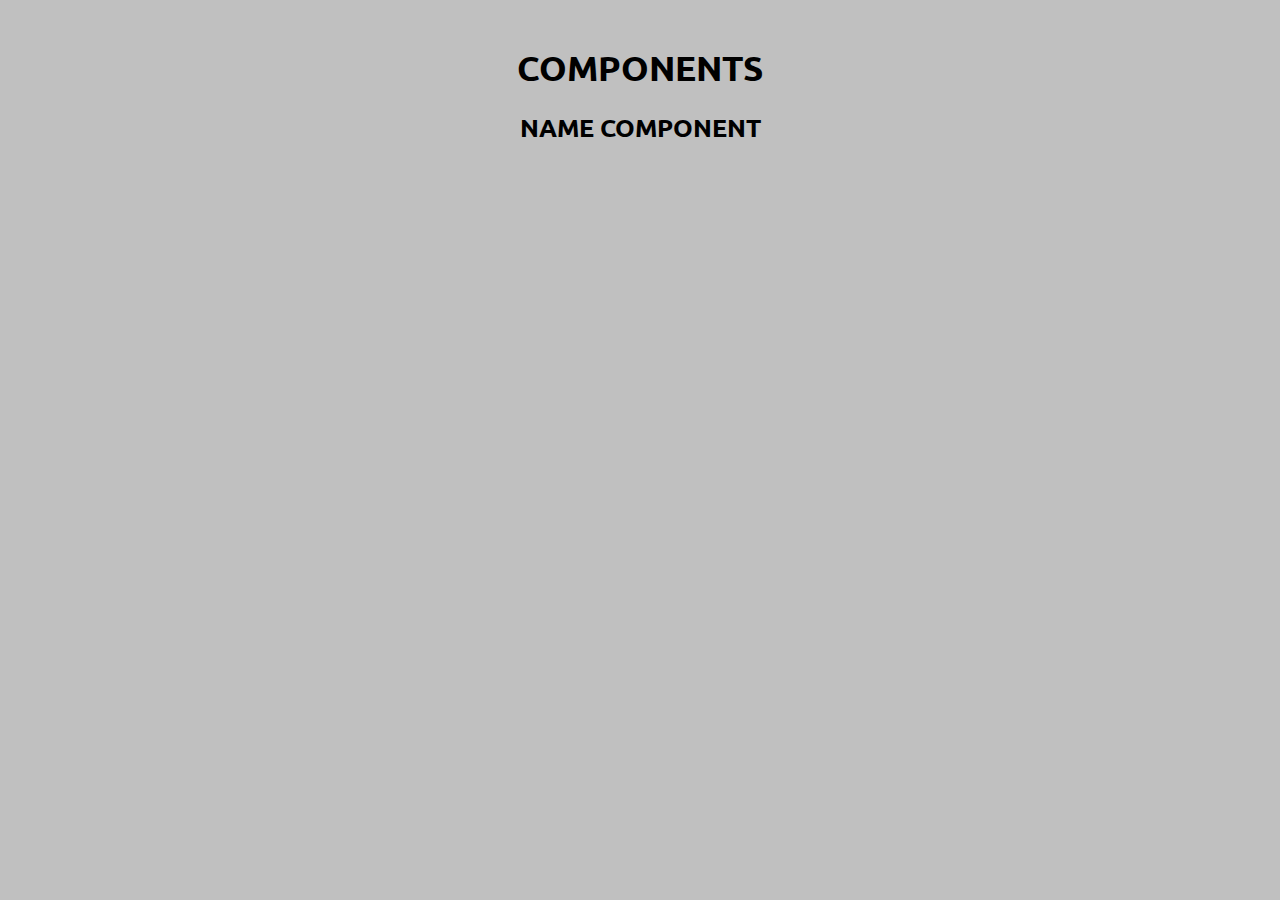
<file: components.html>
<!DOCTYPE html>
<html lang="ru">
  <head>
    <meta charset="UTF-8">
<meta http-equiv="X-UA-Compatible" content="IE=edge">
<meta name="viewport" content="width=device-width, initial-scale=1.0">
<link rel="stylesheet" href="css/libs-styles.min.css">
<link rel="stylesheet" href="css/global.min.css">
<link rel="stylesheet" href="https://cdnjs.cloudflare.com/ajax/libs/font-awesome/5.15.4/css/all.min.css">
<link rel="stylesheet" href="https://unpkg.com/swiper/swiper-bundle.min.css" />
<link rel="stylesheet" href="css/main.min.css">
<title>Components</title>

  </head>
  <body>
    <div class="container">
      <main>
        <div class="page components-page">
          
          <h1 class="components-page__title">Components</h1>
          <h2 class="components-page__title components-page__title--component">Name component</h2>
        </div>
      </main>
    </div>
    <script src="js/libs-js.min.js"></script>
<script src="js/main.min.js"></script>

    <div class="sprite-svg">
      <?xml version="1.0" encoding="utf-8"?><svg viewBox="0 0 25 25" xmlns="http://www.w3.org/2000/svg" xmlns:xlink="http://www.w3.org/1999/xlink"><style>:root>svg{display:none}:root>svg:target{display:block}</style><svg fill="none" viewBox="0 0 25 25" id="Frame_15" xmlns="http://www.w3.org/2000/svg"><path d="M18.1 0H6.9A6.907 6.907 0 000 6.9v11.2C0 21.906 3.095 25 6.899 25H18.1C21.905 25 25 21.905 25 18.1V6.9C25 3.094 21.905 0 18.1 0zm4.682 18.1c0 2.582-2.1 4.682-4.681 4.682H6.899c-2.581 0-4.68-2.1-4.68-4.681V6.899c0-2.58 2.099-4.68 4.68-4.68H18.1c2.58 0 4.68 2.1 4.68 4.68v11.202h.001z" fill="#fff"/><path d="M12.5 6.059A6.45 6.45 0 006.057 12.5a6.449 6.449 0 006.441 6.442 6.449 6.449 0 006.442-6.442A6.45 6.45 0 0012.5 6.06zm0 10.665A4.228 4.228 0 018.275 12.5a4.228 4.228 0 014.223-4.223 4.228 4.228 0 014.224 4.223 4.228 4.228 0 01-4.223 4.224zM19.213 4.177c-.428 0-.848.174-1.15.477a1.634 1.634 0 00-.477 1.15c0 .428.174.847.478 1.15.301.302.721.477 1.149.477.428 0 .847-.175 1.15-.476.303-.304.476-.724.476-1.15 0-.43-.173-.85-.476-1.151a1.633 1.633 0 00-1.15-.477z" fill="#fff"/></svg><svg fill="none" viewBox="0 0 25 25" id="Frame_15_(1)" xmlns="http://www.w3.org/2000/svg"><path d="M18.1 0H6.9A6.907 6.907 0 000 6.9v11.2C0 21.906 3.095 25 6.899 25H18.1C21.905 25 25 21.905 25 18.1V6.9C25 3.094 21.905 0 18.1 0zm4.682 18.1c0 2.582-2.1 4.682-4.681 4.682H6.899c-2.581 0-4.68-2.1-4.68-4.681V6.899c0-2.58 2.099-4.68 4.68-4.68H18.1c2.58 0 4.68 2.1 4.68 4.68v11.202h.001z" fill="#fff"/><path d="M12.5 6.059A6.45 6.45 0 006.057 12.5a6.449 6.449 0 006.441 6.442 6.449 6.449 0 006.442-6.442A6.45 6.45 0 0012.5 6.06zm0 10.665A4.228 4.228 0 018.275 12.5a4.228 4.228 0 014.223-4.223 4.228 4.228 0 014.224 4.223 4.228 4.228 0 01-4.223 4.224zM19.213 4.177c-.428 0-.848.174-1.15.477a1.634 1.634 0 00-.477 1.15c0 .428.174.847.478 1.15.301.302.721.477 1.149.477.428 0 .847-.175 1.15-.476.303-.304.476-.724.476-1.15 0-.43-.173-.85-.476-1.151a1.633 1.633 0 00-1.15-.477z" fill="#fff"/></svg><svg fill="none" viewBox="0 0 25 15" id="Vector" xmlns="http://www.w3.org/2000/svg"><path d="M20.745 8.57c-.404-.51-.289-.737 0-1.193.005-.005 3.341-4.615 3.685-6.179l.002-.001c.171-.57 0-.989-.826-.989h-2.733c-.696 0-1.017.36-1.189.762 0 0-1.391 3.331-3.36 5.49-.636.624-.93.824-1.276.824-.17 0-.437-.2-.437-.77V1.198c0-.683-.194-.989-.77-.989H9.543c-.437 0-.696.32-.696.616 0 .648.984.797 1.086 2.62v3.955c0 .867-.157 1.026-.506 1.026-.93 0-3.184-3.345-4.52-7.173C4.636.51 4.372.21 3.671.21H.937C.157.21 0 .57 0 .971c0 .71.93 4.243 4.32 8.91 2.261 3.185 5.445 4.91 8.34 4.91 1.741 0 1.954-.383 1.954-1.042 0-3.044-.158-3.331.714-3.331.404 0 1.1.2 2.725 1.736 1.857 1.822 2.163 2.638 3.202 2.638h2.733c.78 0 1.175-.384.947-1.14-.52-1.59-4.032-4.862-4.19-5.081z" fill="#fff"/></svg><svg fill="none" viewBox="0 0 25 25" id="Whats_app" xmlns="http://www.w3.org/2000/svg"><path d="M25 12.178c0 6.726-5.494 12.178-12.274 12.178a12.31 12.31 0 01-5.931-1.514L0 25l2.215-6.535a12.054 12.054 0 01-1.76-6.287C.455 5.452 5.949 0 12.728 0 19.506.002 25 5.453 25 12.178zM12.725 1.942c-5.689 0-10.317 4.593-10.317 10.239 0 2.24.73 4.314 1.966 6.001l-1.288 3.802 3.963-1.26a10.315 10.315 0 005.676 1.693c5.69 0 10.32-4.593 10.32-10.239 0-5.643-4.63-10.236-10.32-10.236zm6.2 13.041c-.077-.123-.278-.198-.578-.348-.3-.15-1.78-.871-2.055-.969-.277-.1-.478-.15-.678.149-.198.299-.776.97-.953 1.171-.175.2-.35.225-.65.077-.302-.151-1.272-.464-2.421-1.48-.895-.793-1.498-1.769-1.673-2.068-.177-.299-.018-.46.131-.608.135-.135.301-.35.452-.524.15-.174.2-.297.3-.497.1-.2.05-.373-.025-.524-.075-.15-.675-1.618-.927-2.215-.25-.597-.5-.498-.677-.498-.175 0-.376-.025-.576-.025-.2 0-.527.073-.802.372-.274.3-1.052 1.02-1.052 2.49 0 1.47 1.077 2.888 1.228 3.087.151.198 2.082 3.311 5.14 4.506 3.059 1.195 3.059.796 3.61.745.553-.05 1.78-.72 2.03-1.417.251-.7.251-1.299.175-1.424z" fill="#fff"/></svg><svg fill="none" viewBox="0 0 25 25" id="Whats_app_(1)" xmlns="http://www.w3.org/2000/svg"><path d="M23.958 8.824a8.752 8.752 0 00-2.596-6.233A8.785 8.785 0 0015.12 0H9.88C7.529 0 5.31.92 3.637 2.591a8.754 8.754 0 00-2.595 6.233v4.11c0 1.818.555 3.567 1.606 5.058a8.867 8.867 0 003.63 2.994v2.36c0 1.22.684 1.654 1.27 1.654.42 0 .838-.206 1.246-.613l2.635-2.63h3.69c2.352 0 4.57-.92 6.243-2.591a8.754 8.754 0 002.596-6.233v-4.11zm-8.84 11.468h-3.993a.733.733 0 00-.519.214l-2.85 2.845-.01.011v-2.866a.732.732 0 00-.473-.683c-2.85-1.086-4.764-3.85-4.764-6.88v-4.11a7.3 7.3 0 012.166-5.196 7.326 7.326 0 015.206-2.162h5.237c1.96 0 3.81.768 5.206 2.162a7.298 7.298 0 012.166 5.197v4.11c0 4.057-3.306 7.358-7.371 7.358z" fill="#fff"/><path d="M12.678 3.24a.733.733 0 100 1.465 6.25 6.25 0 014.445 1.838 6.228 6.228 0 011.842 4.437.733.733 0 001.467 0 7.683 7.683 0 00-2.27-5.473 7.71 7.71 0 00-5.484-2.267z" fill="#fff"/><path d="M15.821 10.98a.733.733 0 001.468 0 4.612 4.612 0 00-4.61-4.602.733.733 0 100 1.465 3.144 3.144 0 013.142 3.137zM13.522 14.5c-.58 0-1.146-.09-1.684-.268a.722.722 0 00-.733.155l-1.065.803c-1.223-.651-2.006-1.432-2.65-2.644l.784-1.038a.746.746 0 00.183-.755 5.347 5.347 0 01-.27-1.684.741.741 0 00-.741-.74h-1.73a.741.741 0 00-.74.74c0 4.76 3.879 8.631 8.646 8.631a.741.741 0 00.741-.74v-1.72a.741.741 0 00-.741-.74z" fill="#fff"/></svg><svg fill="red" viewBox="0 0 25 25" id="name" xmlns="http://www.w3.org/2000/svg"><g clip-path="url(#fclip0_101_141)"><path d="M9.81 15.814l-.414 5.816c.592 0 .848-.254 1.155-.56l2.774-2.65 5.748 4.21c1.054.587 1.797.277 2.081-.97l3.773-17.68h.001c.335-1.56-.563-2.169-1.59-1.786L1.16 10.684c-1.514.588-1.491 1.432-.258 1.814l5.67 1.764 13.17-8.241c.62-.41 1.183-.183.72.227L9.81 15.814z" fill="#fff"/></g><defs><clipPath id="fclip0_101_141"><path fill="#fff" d="M0 0h25v25H0z"/></clipPath></defs></svg><svg viewBox="0 0 25 25" id="telegram" xmlns="http://www.w3.org/2000/svg"><g clip-path="url(#gclip0_101_141)"><path d="M9.81 15.814l-.414 5.816c.592 0 .848-.254 1.155-.56l2.774-2.65 5.748 4.21c1.054.587 1.797.277 2.081-.97l3.773-17.68h.001c.335-1.56-.563-2.169-1.59-1.786L1.16 10.684c-1.514.588-1.491 1.432-.258 1.814l5.67 1.764 13.17-8.241c.62-.41 1.183-.183.72.227L9.81 15.814z" fill="#fff"/></g><defs><clipPath id="gclip0_101_141"><path fill="#fff" d="M0 0h25v25H0z"/></clipPath></defs></svg><svg fill="none" viewBox="0 0 25 25" id="vk_2" xmlns="http://www.w3.org/2000/svg"><g clip-path="url(#hclip0_101_1617)"><path d="M20.745 13.57c-.404-.51-.289-.737 0-1.193.005-.005 3.341-4.616 3.685-6.179l.002-.001c.171-.57 0-.989-.826-.989h-2.733c-.696 0-1.017.36-1.189.762 0 0-1.391 3.331-3.36 5.49-.636.624-.93.824-1.276.824-.17 0-.437-.2-.437-.77V6.198c0-.683-.194-.989-.77-.989H9.543c-.437 0-.696.32-.696.616 0 .648.984.797 1.086 2.62v3.955c0 .867-.157 1.026-.506 1.026-.93 0-3.184-3.345-4.52-7.173-.27-.743-.534-1.043-1.235-1.043H.937c-.78 0-.937.36-.937.762 0 .71.93 4.243 4.32 8.91 2.261 3.185 5.445 4.91 8.34 4.91 1.741 0 1.954-.383 1.954-1.042 0-3.044-.158-3.331.714-3.331.404 0 1.1.2 2.725 1.736 1.857 1.822 2.163 2.638 3.202 2.638h2.733c.78 0 1.175-.384.947-1.14-.52-1.59-4.032-4.862-4.19-5.081z" fill="#fff"/></g><defs><clipPath id="hclip0_101_1617"><path fill="#fff" d="M0 0h25v25H0z"/></clipPath></defs></svg></svg>
    </div>
    <div class="modal-form" id="get_class" style="display: none">

</div>

  </body>
</html>
</file>
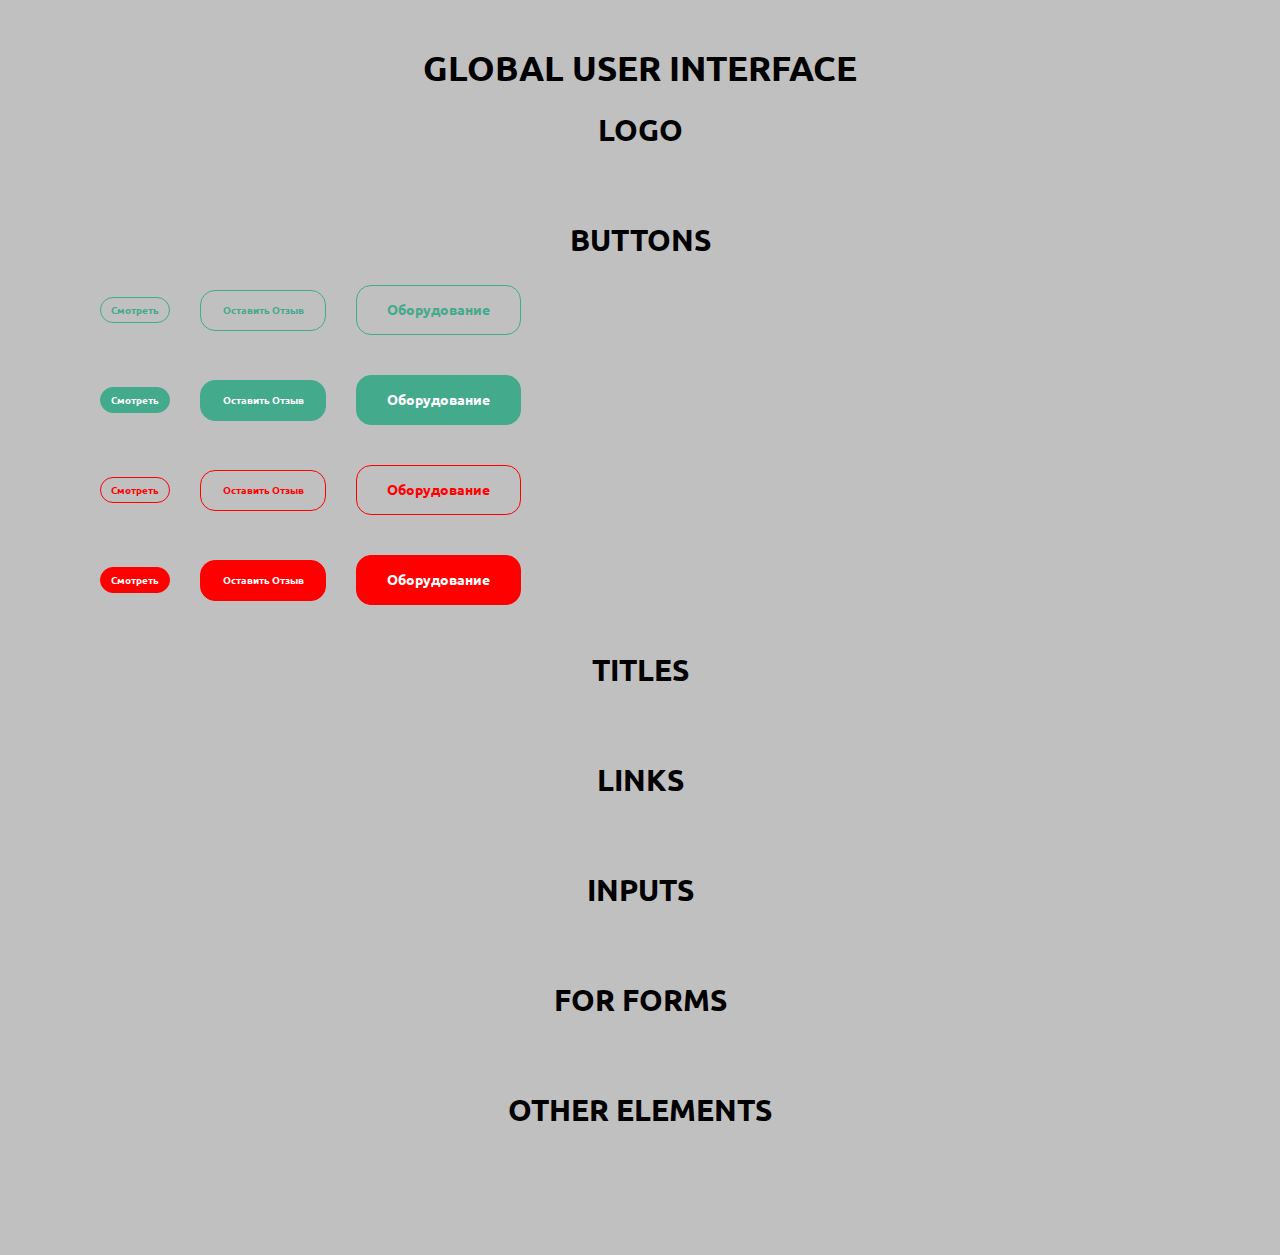
<file: gui.html>
<!DOCTYPE html>
<html lang="ru">
<head>
  <meta charset="UTF-8">
  <meta http-equiv="X-UA-Compatible" content="IE=edge">
  <meta name="viewport" content="width=device-width, initial-scale=1.0">
<link rel="stylesheet" href="css/libs-styles.min.css">
<link rel="stylesheet" href="css/global.min.css">
<link rel="stylesheet" href="css/main.min.css">
  <title>Global User Interface</title>
</head>
<body>
  <div class="gui gui-page">
    <h1 class="gui-page__title">Global User Interface</h1>
    <!-- LOGO -->
    <div class="gui-page__container-elements">
      <h2 class="gui-page__section-title">Logo</h2>
      <!--  -->
      <div class="gui-page__block-theme">
        <div class="gui-page__block-element"></div>
      </div>
    </div>
    <!-- BUTTONS -->
    <div class="gui-page__container-elements">
      <h2 class="gui-page__section-title">Buttons</h2>
      <!-- lightGreen -->
      <div class="gui-page__block-theme">
        <div class="gui-page__block-element">
          <button class="Button Button--color-lightGreen Button--theme-sm">
            <span class="Button__text">Смотреть</span>
          </button>
        </div>
        <div class="gui-page__block-element">
          <button class="Button Button--color-lightGreen Button--theme-md">
            <span class="Button__text">Оставить отзыв</span>
          </button>
        </div>
        <div class="gui-page__block-element">
          <button class="Button Button--color-lightGreen Button--theme-lg">
            <span class="Button__text">Оборудование</span>
          </button>
        </div>
      </div>
      <!-- hardGreen -->
      <div class="gui-page__block-theme">
        <div class="gui-page__block-element">
          <button class="Button Button--color-hardGreen Button--theme-sm">
            <span class="Button__text">Смотреть</span>
          </button>
        </div>
        <div class="gui-page__block-element">
          <button class="Button Button--color-hardGreen Button--theme-md">
            <span class="Button__text">Оставить отзыв</span>
          </button>
        </div>
        <div class="gui-page__block-element">
          <button class="Button Button--color-hardGreen Button--theme-lg">
            <span class="Button__text">Оборудование</span>
          </button>
        </div>
      </div>
      <!-- lightRed -->
      <div class="gui-page__block-theme">
        <div class="gui-page__block-element">
          <button class="Button Button--color-lightRed Button--theme-sm">
            <span class="Button__text">Смотреть</span>
          </button>
        </div>
        <div class="gui-page__block-element">
          <button class="Button Button--color-lightRed Button--theme-md">
            <span class="Button__text">Оставить отзыв</span>
          </button>
        </div>
        <div class="gui-page__block-element">
          <button class="Button Button--color-lightRed Button--theme-lg">
            <span class="Button__text">Оборудование</span>
          </button>
        </div>
      </div>
      <!-- hardRed -->
      <div class="gui-page__block-theme">
        <div class="gui-page__block-element">
          <button class="Button Button--color-hardRed Button--theme-sm">
            <span class="Button__text">Смотреть</span>
          </button>
        </div>
        <div class="gui-page__block-element">
          <button class="Button Button--color-hardRed Button--theme-md">
            <span class="Button__text">Оставить отзыв</span>
          </button>
        </div>
        <div class="gui-page__block-element">
          <button class="Button Button--color-hardRed Button--theme-lg">
            <span class="Button__text">Оборудование</span>
          </button>
        </div>
      </div>
    </div>
    <!-- TITLES -->
    <div class="gui-page__container-elements">
      <h2 class="gui-page__section-title">Titles</h2>
      <!--  -->
      <div class="gui-page__block-theme">
        <div class="gui-page__block-element"></div>
      </div>
    </div>
    <!-- LINKS -->
    <div class="gui-page__container-elements">
      <h2 class="gui-page__section-title">Links</h2>
      <!-- Link -->
      <div class="gui-page__block-theme">
        <div class="gui-page__block-element"></div>
      </div>
    </div>
    <!-- INPUTS -->
    <div class="gui-page__container-elements">
      <h2 class="gui-page__section-title">inputs</h2>
      <!-- input -->
      <div class="gui-page__block-theme">
        <div class="gui-page__block-element"></div>
      </div>
    </div>
    <!-- FOR FORMS -->
    <div class="gui-page__container-elements">
      <h2 class="gui-page__section-title">for forms</h2>
      <!-- for forms -->
      <div class="gui-page__block-theme">
        <div class="gui-page__block-element"></div>
      </div>
    </div>
    <!--OTHER ELEMENTS -->
    <div class="gui-page__container-elements">
      <h2 class="gui-page__section-title">other elements</h2>
      <!-- Search -->
      <div class="gui-page__block-theme">
        <div class="gui-page__block-element"></div>
      </div>
    </div>
  </div>
  <script src="js/libs-js.min.js"></script>
<script src="js/main.min.js"></script>

  <div class="sprite-svg">
    <?xml version="1.0" encoding="utf-8"?><svg viewBox="0 0 25 25" xmlns="http://www.w3.org/2000/svg" xmlns:xlink="http://www.w3.org/1999/xlink"><style>:root>svg{display:none}:root>svg:target{display:block}</style><svg fill="none" viewBox="0 0 25 25" id="Frame_15" xmlns="http://www.w3.org/2000/svg"><path d="M18.1 0H6.9A6.907 6.907 0 000 6.9v11.2C0 21.906 3.095 25 6.899 25H18.1C21.905 25 25 21.905 25 18.1V6.9C25 3.094 21.905 0 18.1 0zm4.682 18.1c0 2.582-2.1 4.682-4.681 4.682H6.899c-2.581 0-4.68-2.1-4.68-4.681V6.899c0-2.58 2.099-4.68 4.68-4.68H18.1c2.58 0 4.68 2.1 4.68 4.68v11.202h.001z" fill="#fff"/><path d="M12.5 6.059A6.45 6.45 0 006.057 12.5a6.449 6.449 0 006.441 6.442 6.449 6.449 0 006.442-6.442A6.45 6.45 0 0012.5 6.06zm0 10.665A4.228 4.228 0 018.275 12.5a4.228 4.228 0 014.223-4.223 4.228 4.228 0 014.224 4.223 4.228 4.228 0 01-4.223 4.224zM19.213 4.177c-.428 0-.848.174-1.15.477a1.634 1.634 0 00-.477 1.15c0 .428.174.847.478 1.15.301.302.721.477 1.149.477.428 0 .847-.175 1.15-.476.303-.304.476-.724.476-1.15 0-.43-.173-.85-.476-1.151a1.633 1.633 0 00-1.15-.477z" fill="#fff"/></svg><svg fill="none" viewBox="0 0 25 25" id="Frame_15_(1)" xmlns="http://www.w3.org/2000/svg"><path d="M18.1 0H6.9A6.907 6.907 0 000 6.9v11.2C0 21.906 3.095 25 6.899 25H18.1C21.905 25 25 21.905 25 18.1V6.9C25 3.094 21.905 0 18.1 0zm4.682 18.1c0 2.582-2.1 4.682-4.681 4.682H6.899c-2.581 0-4.68-2.1-4.68-4.681V6.899c0-2.58 2.099-4.68 4.68-4.68H18.1c2.58 0 4.68 2.1 4.68 4.68v11.202h.001z" fill="#fff"/><path d="M12.5 6.059A6.45 6.45 0 006.057 12.5a6.449 6.449 0 006.441 6.442 6.449 6.449 0 006.442-6.442A6.45 6.45 0 0012.5 6.06zm0 10.665A4.228 4.228 0 018.275 12.5a4.228 4.228 0 014.223-4.223 4.228 4.228 0 014.224 4.223 4.228 4.228 0 01-4.223 4.224zM19.213 4.177c-.428 0-.848.174-1.15.477a1.634 1.634 0 00-.477 1.15c0 .428.174.847.478 1.15.301.302.721.477 1.149.477.428 0 .847-.175 1.15-.476.303-.304.476-.724.476-1.15 0-.43-.173-.85-.476-1.151a1.633 1.633 0 00-1.15-.477z" fill="#fff"/></svg><svg fill="none" viewBox="0 0 25 15" id="Vector" xmlns="http://www.w3.org/2000/svg"><path d="M20.745 8.57c-.404-.51-.289-.737 0-1.193.005-.005 3.341-4.615 3.685-6.179l.002-.001c.171-.57 0-.989-.826-.989h-2.733c-.696 0-1.017.36-1.189.762 0 0-1.391 3.331-3.36 5.49-.636.624-.93.824-1.276.824-.17 0-.437-.2-.437-.77V1.198c0-.683-.194-.989-.77-.989H9.543c-.437 0-.696.32-.696.616 0 .648.984.797 1.086 2.62v3.955c0 .867-.157 1.026-.506 1.026-.93 0-3.184-3.345-4.52-7.173C4.636.51 4.372.21 3.671.21H.937C.157.21 0 .57 0 .971c0 .71.93 4.243 4.32 8.91 2.261 3.185 5.445 4.91 8.34 4.91 1.741 0 1.954-.383 1.954-1.042 0-3.044-.158-3.331.714-3.331.404 0 1.1.2 2.725 1.736 1.857 1.822 2.163 2.638 3.202 2.638h2.733c.78 0 1.175-.384.947-1.14-.52-1.59-4.032-4.862-4.19-5.081z" fill="#fff"/></svg><svg fill="none" viewBox="0 0 25 25" id="Whats_app" xmlns="http://www.w3.org/2000/svg"><path d="M25 12.178c0 6.726-5.494 12.178-12.274 12.178a12.31 12.31 0 01-5.931-1.514L0 25l2.215-6.535a12.054 12.054 0 01-1.76-6.287C.455 5.452 5.949 0 12.728 0 19.506.002 25 5.453 25 12.178zM12.725 1.942c-5.689 0-10.317 4.593-10.317 10.239 0 2.24.73 4.314 1.966 6.001l-1.288 3.802 3.963-1.26a10.315 10.315 0 005.676 1.693c5.69 0 10.32-4.593 10.32-10.239 0-5.643-4.63-10.236-10.32-10.236zm6.2 13.041c-.077-.123-.278-.198-.578-.348-.3-.15-1.78-.871-2.055-.969-.277-.1-.478-.15-.678.149-.198.299-.776.97-.953 1.171-.175.2-.35.225-.65.077-.302-.151-1.272-.464-2.421-1.48-.895-.793-1.498-1.769-1.673-2.068-.177-.299-.018-.46.131-.608.135-.135.301-.35.452-.524.15-.174.2-.297.3-.497.1-.2.05-.373-.025-.524-.075-.15-.675-1.618-.927-2.215-.25-.597-.5-.498-.677-.498-.175 0-.376-.025-.576-.025-.2 0-.527.073-.802.372-.274.3-1.052 1.02-1.052 2.49 0 1.47 1.077 2.888 1.228 3.087.151.198 2.082 3.311 5.14 4.506 3.059 1.195 3.059.796 3.61.745.553-.05 1.78-.72 2.03-1.417.251-.7.251-1.299.175-1.424z" fill="#fff"/></svg><svg fill="none" viewBox="0 0 25 25" id="Whats_app_(1)" xmlns="http://www.w3.org/2000/svg"><path d="M23.958 8.824a8.752 8.752 0 00-2.596-6.233A8.785 8.785 0 0015.12 0H9.88C7.529 0 5.31.92 3.637 2.591a8.754 8.754 0 00-2.595 6.233v4.11c0 1.818.555 3.567 1.606 5.058a8.867 8.867 0 003.63 2.994v2.36c0 1.22.684 1.654 1.27 1.654.42 0 .838-.206 1.246-.613l2.635-2.63h3.69c2.352 0 4.57-.92 6.243-2.591a8.754 8.754 0 002.596-6.233v-4.11zm-8.84 11.468h-3.993a.733.733 0 00-.519.214l-2.85 2.845-.01.011v-2.866a.732.732 0 00-.473-.683c-2.85-1.086-4.764-3.85-4.764-6.88v-4.11a7.3 7.3 0 012.166-5.196 7.326 7.326 0 015.206-2.162h5.237c1.96 0 3.81.768 5.206 2.162a7.298 7.298 0 012.166 5.197v4.11c0 4.057-3.306 7.358-7.371 7.358z" fill="#fff"/><path d="M12.678 3.24a.733.733 0 100 1.465 6.25 6.25 0 014.445 1.838 6.228 6.228 0 011.842 4.437.733.733 0 001.467 0 7.683 7.683 0 00-2.27-5.473 7.71 7.71 0 00-5.484-2.267z" fill="#fff"/><path d="M15.821 10.98a.733.733 0 001.468 0 4.612 4.612 0 00-4.61-4.602.733.733 0 100 1.465 3.144 3.144 0 013.142 3.137zM13.522 14.5c-.58 0-1.146-.09-1.684-.268a.722.722 0 00-.733.155l-1.065.803c-1.223-.651-2.006-1.432-2.65-2.644l.784-1.038a.746.746 0 00.183-.755 5.347 5.347 0 01-.27-1.684.741.741 0 00-.741-.74h-1.73a.741.741 0 00-.74.74c0 4.76 3.879 8.631 8.646 8.631a.741.741 0 00.741-.74v-1.72a.741.741 0 00-.741-.74z" fill="#fff"/></svg><svg fill="red" viewBox="0 0 25 25" id="name" xmlns="http://www.w3.org/2000/svg"><g clip-path="url(#fclip0_101_141)"><path d="M9.81 15.814l-.414 5.816c.592 0 .848-.254 1.155-.56l2.774-2.65 5.748 4.21c1.054.587 1.797.277 2.081-.97l3.773-17.68h.001c.335-1.56-.563-2.169-1.59-1.786L1.16 10.684c-1.514.588-1.491 1.432-.258 1.814l5.67 1.764 13.17-8.241c.62-.41 1.183-.183.72.227L9.81 15.814z" fill="#fff"/></g><defs><clipPath id="fclip0_101_141"><path fill="#fff" d="M0 0h25v25H0z"/></clipPath></defs></svg><svg viewBox="0 0 25 25" id="telegram" xmlns="http://www.w3.org/2000/svg"><g clip-path="url(#gclip0_101_141)"><path d="M9.81 15.814l-.414 5.816c.592 0 .848-.254 1.155-.56l2.774-2.65 5.748 4.21c1.054.587 1.797.277 2.081-.97l3.773-17.68h.001c.335-1.56-.563-2.169-1.59-1.786L1.16 10.684c-1.514.588-1.491 1.432-.258 1.814l5.67 1.764 13.17-8.241c.62-.41 1.183-.183.72.227L9.81 15.814z" fill="#fff"/></g><defs><clipPath id="gclip0_101_141"><path fill="#fff" d="M0 0h25v25H0z"/></clipPath></defs></svg><svg fill="none" viewBox="0 0 25 25" id="vk_2" xmlns="http://www.w3.org/2000/svg"><g clip-path="url(#hclip0_101_1617)"><path d="M20.745 13.57c-.404-.51-.289-.737 0-1.193.005-.005 3.341-4.616 3.685-6.179l.002-.001c.171-.57 0-.989-.826-.989h-2.733c-.696 0-1.017.36-1.189.762 0 0-1.391 3.331-3.36 5.49-.636.624-.93.824-1.276.824-.17 0-.437-.2-.437-.77V6.198c0-.683-.194-.989-.77-.989H9.543c-.437 0-.696.32-.696.616 0 .648.984.797 1.086 2.62v3.955c0 .867-.157 1.026-.506 1.026-.93 0-3.184-3.345-4.52-7.173-.27-.743-.534-1.043-1.235-1.043H.937c-.78 0-.937.36-.937.762 0 .71.93 4.243 4.32 8.91 2.261 3.185 5.445 4.91 8.34 4.91 1.741 0 1.954-.383 1.954-1.042 0-3.044-.158-3.331.714-3.331.404 0 1.1.2 2.725 1.736 1.857 1.822 2.163 2.638 3.202 2.638h2.733c.78 0 1.175-.384.947-1.14-.52-1.59-4.032-4.862-4.19-5.081z" fill="#fff"/></g><defs><clipPath id="hclip0_101_1617"><path fill="#fff" d="M0 0h25v25H0z"/></clipPath></defs></svg></svg>
  </div>
</body>
</html>
</file>
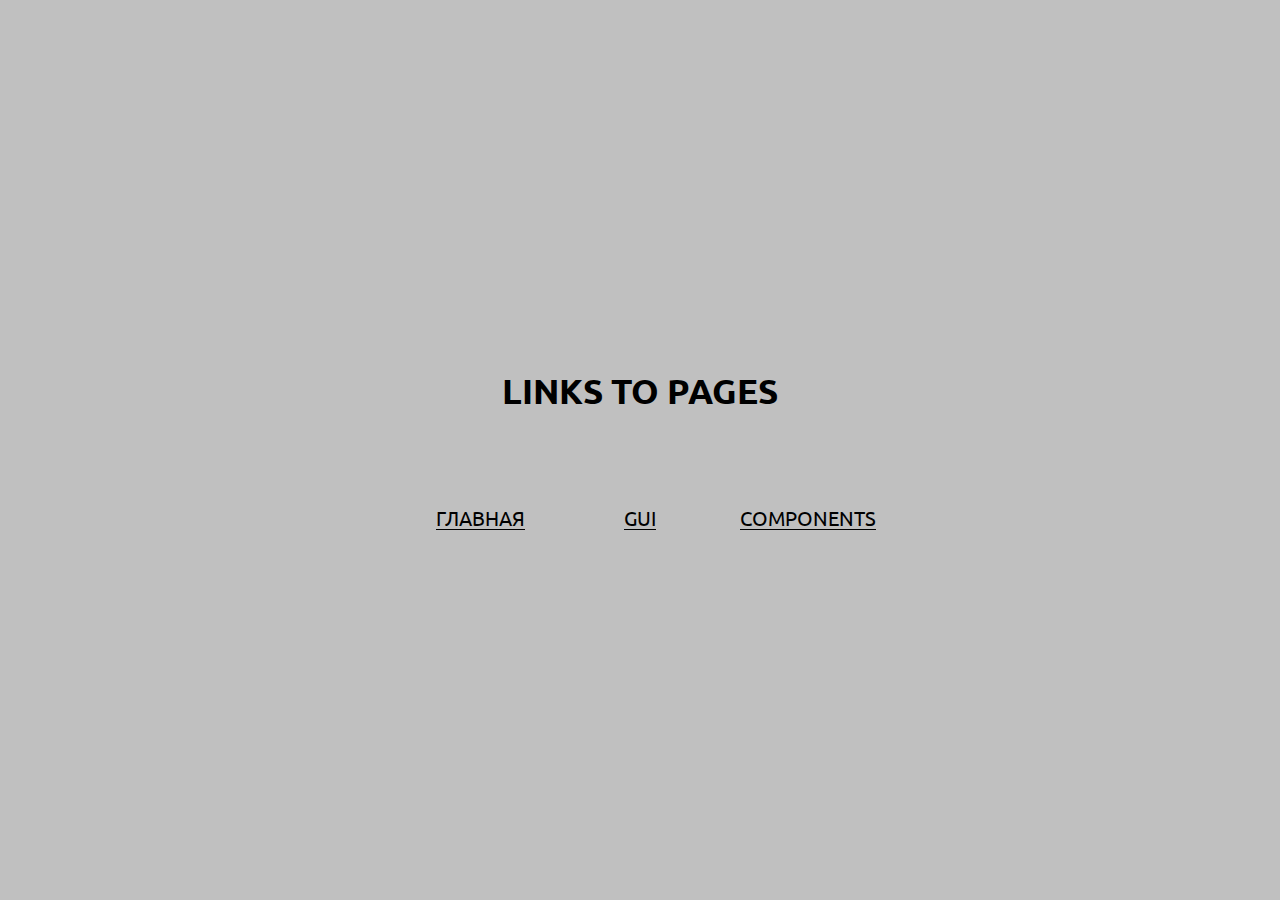
<file: links-pages.html>
<!DOCTYPE html>
<html lang="ru">
  <head>
    <meta charset="UTF-8">
<meta http-equiv="X-UA-Compatible" content="IE=edge">
<meta name="viewport" content="width=device-width, initial-scale=1.0">
<link rel="stylesheet" href="css/libs-styles.min.css">
<link rel="stylesheet" href="css/global.min.css">
<link rel="stylesheet" href="https://cdnjs.cloudflare.com/ajax/libs/font-awesome/5.15.4/css/all.min.css">
<link rel="stylesheet" href="https://unpkg.com/swiper/swiper-bundle.min.css" />
<link rel="stylesheet" href="css/main.min.css">
<title>Links to pages</title>

  </head>
  <body>
    <div class="container">
      <main>
        <div class="page links-pages-page fcc">
          
          <h1 class="links-pages-page__title">Links to pages</h1>
          <div class="links-pages-page__wrapper-links">
              <div class="links-pages-page__block-link">
                  <a href="index.html" class="links-pages-page__link">
                    <span class="links-pages-page__name-page">Главная</span>
                  </a>
              </div>
              <div class="links-pages-page__block-link">
                <a href="gui.html" class="links-pages-page__link">
                  <span class="links-pages-page__name-page">Gui</span>
                </a>
            </div>
            <div class="links-pages-page__block-link">
                <a href="components.html" class="links-pages-page__link">
                  <span class="links-pages-page__name-page">Components</span>
                </a>
            </div>
          </div>
        </div>
      </main>
    </div>
    <script src="js/libs-js.min.js"></script>
<script src="js/main.min.js"></script>

    <div class="sprite-svg">
      <?xml version="1.0" encoding="utf-8"?><svg viewBox="0 0 25 25" xmlns="http://www.w3.org/2000/svg" xmlns:xlink="http://www.w3.org/1999/xlink"><style>:root>svg{display:none}:root>svg:target{display:block}</style><svg fill="none" viewBox="0 0 25 25" id="Frame_15" xmlns="http://www.w3.org/2000/svg"><path d="M18.1 0H6.9A6.907 6.907 0 000 6.9v11.2C0 21.906 3.095 25 6.899 25H18.1C21.905 25 25 21.905 25 18.1V6.9C25 3.094 21.905 0 18.1 0zm4.682 18.1c0 2.582-2.1 4.682-4.681 4.682H6.899c-2.581 0-4.68-2.1-4.68-4.681V6.899c0-2.58 2.099-4.68 4.68-4.68H18.1c2.58 0 4.68 2.1 4.68 4.68v11.202h.001z" fill="#fff"/><path d="M12.5 6.059A6.45 6.45 0 006.057 12.5a6.449 6.449 0 006.441 6.442 6.449 6.449 0 006.442-6.442A6.45 6.45 0 0012.5 6.06zm0 10.665A4.228 4.228 0 018.275 12.5a4.228 4.228 0 014.223-4.223 4.228 4.228 0 014.224 4.223 4.228 4.228 0 01-4.223 4.224zM19.213 4.177c-.428 0-.848.174-1.15.477a1.634 1.634 0 00-.477 1.15c0 .428.174.847.478 1.15.301.302.721.477 1.149.477.428 0 .847-.175 1.15-.476.303-.304.476-.724.476-1.15 0-.43-.173-.85-.476-1.151a1.633 1.633 0 00-1.15-.477z" fill="#fff"/></svg><svg fill="none" viewBox="0 0 25 25" id="Frame_15_(1)" xmlns="http://www.w3.org/2000/svg"><path d="M18.1 0H6.9A6.907 6.907 0 000 6.9v11.2C0 21.906 3.095 25 6.899 25H18.1C21.905 25 25 21.905 25 18.1V6.9C25 3.094 21.905 0 18.1 0zm4.682 18.1c0 2.582-2.1 4.682-4.681 4.682H6.899c-2.581 0-4.68-2.1-4.68-4.681V6.899c0-2.58 2.099-4.68 4.68-4.68H18.1c2.58 0 4.68 2.1 4.68 4.68v11.202h.001z" fill="#fff"/><path d="M12.5 6.059A6.45 6.45 0 006.057 12.5a6.449 6.449 0 006.441 6.442 6.449 6.449 0 006.442-6.442A6.45 6.45 0 0012.5 6.06zm0 10.665A4.228 4.228 0 018.275 12.5a4.228 4.228 0 014.223-4.223 4.228 4.228 0 014.224 4.223 4.228 4.228 0 01-4.223 4.224zM19.213 4.177c-.428 0-.848.174-1.15.477a1.634 1.634 0 00-.477 1.15c0 .428.174.847.478 1.15.301.302.721.477 1.149.477.428 0 .847-.175 1.15-.476.303-.304.476-.724.476-1.15 0-.43-.173-.85-.476-1.151a1.633 1.633 0 00-1.15-.477z" fill="#fff"/></svg><svg fill="none" viewBox="0 0 25 15" id="Vector" xmlns="http://www.w3.org/2000/svg"><path d="M20.745 8.57c-.404-.51-.289-.737 0-1.193.005-.005 3.341-4.615 3.685-6.179l.002-.001c.171-.57 0-.989-.826-.989h-2.733c-.696 0-1.017.36-1.189.762 0 0-1.391 3.331-3.36 5.49-.636.624-.93.824-1.276.824-.17 0-.437-.2-.437-.77V1.198c0-.683-.194-.989-.77-.989H9.543c-.437 0-.696.32-.696.616 0 .648.984.797 1.086 2.62v3.955c0 .867-.157 1.026-.506 1.026-.93 0-3.184-3.345-4.52-7.173C4.636.51 4.372.21 3.671.21H.937C.157.21 0 .57 0 .971c0 .71.93 4.243 4.32 8.91 2.261 3.185 5.445 4.91 8.34 4.91 1.741 0 1.954-.383 1.954-1.042 0-3.044-.158-3.331.714-3.331.404 0 1.1.2 2.725 1.736 1.857 1.822 2.163 2.638 3.202 2.638h2.733c.78 0 1.175-.384.947-1.14-.52-1.59-4.032-4.862-4.19-5.081z" fill="#fff"/></svg><svg fill="none" viewBox="0 0 25 25" id="Whats_app" xmlns="http://www.w3.org/2000/svg"><path d="M25 12.178c0 6.726-5.494 12.178-12.274 12.178a12.31 12.31 0 01-5.931-1.514L0 25l2.215-6.535a12.054 12.054 0 01-1.76-6.287C.455 5.452 5.949 0 12.728 0 19.506.002 25 5.453 25 12.178zM12.725 1.942c-5.689 0-10.317 4.593-10.317 10.239 0 2.24.73 4.314 1.966 6.001l-1.288 3.802 3.963-1.26a10.315 10.315 0 005.676 1.693c5.69 0 10.32-4.593 10.32-10.239 0-5.643-4.63-10.236-10.32-10.236zm6.2 13.041c-.077-.123-.278-.198-.578-.348-.3-.15-1.78-.871-2.055-.969-.277-.1-.478-.15-.678.149-.198.299-.776.97-.953 1.171-.175.2-.35.225-.65.077-.302-.151-1.272-.464-2.421-1.48-.895-.793-1.498-1.769-1.673-2.068-.177-.299-.018-.46.131-.608.135-.135.301-.35.452-.524.15-.174.2-.297.3-.497.1-.2.05-.373-.025-.524-.075-.15-.675-1.618-.927-2.215-.25-.597-.5-.498-.677-.498-.175 0-.376-.025-.576-.025-.2 0-.527.073-.802.372-.274.3-1.052 1.02-1.052 2.49 0 1.47 1.077 2.888 1.228 3.087.151.198 2.082 3.311 5.14 4.506 3.059 1.195 3.059.796 3.61.745.553-.05 1.78-.72 2.03-1.417.251-.7.251-1.299.175-1.424z" fill="#fff"/></svg><svg fill="none" viewBox="0 0 25 25" id="Whats_app_(1)" xmlns="http://www.w3.org/2000/svg"><path d="M23.958 8.824a8.752 8.752 0 00-2.596-6.233A8.785 8.785 0 0015.12 0H9.88C7.529 0 5.31.92 3.637 2.591a8.754 8.754 0 00-2.595 6.233v4.11c0 1.818.555 3.567 1.606 5.058a8.867 8.867 0 003.63 2.994v2.36c0 1.22.684 1.654 1.27 1.654.42 0 .838-.206 1.246-.613l2.635-2.63h3.69c2.352 0 4.57-.92 6.243-2.591a8.754 8.754 0 002.596-6.233v-4.11zm-8.84 11.468h-3.993a.733.733 0 00-.519.214l-2.85 2.845-.01.011v-2.866a.732.732 0 00-.473-.683c-2.85-1.086-4.764-3.85-4.764-6.88v-4.11a7.3 7.3 0 012.166-5.196 7.326 7.326 0 015.206-2.162h5.237c1.96 0 3.81.768 5.206 2.162a7.298 7.298 0 012.166 5.197v4.11c0 4.057-3.306 7.358-7.371 7.358z" fill="#fff"/><path d="M12.678 3.24a.733.733 0 100 1.465 6.25 6.25 0 014.445 1.838 6.228 6.228 0 011.842 4.437.733.733 0 001.467 0 7.683 7.683 0 00-2.27-5.473 7.71 7.71 0 00-5.484-2.267z" fill="#fff"/><path d="M15.821 10.98a.733.733 0 001.468 0 4.612 4.612 0 00-4.61-4.602.733.733 0 100 1.465 3.144 3.144 0 013.142 3.137zM13.522 14.5c-.58 0-1.146-.09-1.684-.268a.722.722 0 00-.733.155l-1.065.803c-1.223-.651-2.006-1.432-2.65-2.644l.784-1.038a.746.746 0 00.183-.755 5.347 5.347 0 01-.27-1.684.741.741 0 00-.741-.74h-1.73a.741.741 0 00-.74.74c0 4.76 3.879 8.631 8.646 8.631a.741.741 0 00.741-.74v-1.72a.741.741 0 00-.741-.74z" fill="#fff"/></svg><svg fill="red" viewBox="0 0 25 25" id="name" xmlns="http://www.w3.org/2000/svg"><g clip-path="url(#fclip0_101_141)"><path d="M9.81 15.814l-.414 5.816c.592 0 .848-.254 1.155-.56l2.774-2.65 5.748 4.21c1.054.587 1.797.277 2.081-.97l3.773-17.68h.001c.335-1.56-.563-2.169-1.59-1.786L1.16 10.684c-1.514.588-1.491 1.432-.258 1.814l5.67 1.764 13.17-8.241c.62-.41 1.183-.183.72.227L9.81 15.814z" fill="#fff"/></g><defs><clipPath id="fclip0_101_141"><path fill="#fff" d="M0 0h25v25H0z"/></clipPath></defs></svg><svg viewBox="0 0 25 25" id="telegram" xmlns="http://www.w3.org/2000/svg"><g clip-path="url(#gclip0_101_141)"><path d="M9.81 15.814l-.414 5.816c.592 0 .848-.254 1.155-.56l2.774-2.65 5.748 4.21c1.054.587 1.797.277 2.081-.97l3.773-17.68h.001c.335-1.56-.563-2.169-1.59-1.786L1.16 10.684c-1.514.588-1.491 1.432-.258 1.814l5.67 1.764 13.17-8.241c.62-.41 1.183-.183.72.227L9.81 15.814z" fill="#fff"/></g><defs><clipPath id="gclip0_101_141"><path fill="#fff" d="M0 0h25v25H0z"/></clipPath></defs></svg><svg fill="none" viewBox="0 0 25 25" id="vk_2" xmlns="http://www.w3.org/2000/svg"><g clip-path="url(#hclip0_101_1617)"><path d="M20.745 13.57c-.404-.51-.289-.737 0-1.193.005-.005 3.341-4.616 3.685-6.179l.002-.001c.171-.57 0-.989-.826-.989h-2.733c-.696 0-1.017.36-1.189.762 0 0-1.391 3.331-3.36 5.49-.636.624-.93.824-1.276.824-.17 0-.437-.2-.437-.77V6.198c0-.683-.194-.989-.77-.989H9.543c-.437 0-.696.32-.696.616 0 .648.984.797 1.086 2.62v3.955c0 .867-.157 1.026-.506 1.026-.93 0-3.184-3.345-4.52-7.173-.27-.743-.534-1.043-1.235-1.043H.937c-.78 0-.937.36-.937.762 0 .71.93 4.243 4.32 8.91 2.261 3.185 5.445 4.91 8.34 4.91 1.741 0 1.954-.383 1.954-1.042 0-3.044-.158-3.331.714-3.331.404 0 1.1.2 2.725 1.736 1.857 1.822 2.163 2.638 3.202 2.638h2.733c.78 0 1.175-.384.947-1.14-.52-1.59-4.032-4.862-4.19-5.081z" fill="#fff"/></g><defs><clipPath id="hclip0_101_1617"><path fill="#fff" d="M0 0h25v25H0z"/></clipPath></defs></svg></svg>
    </div>
    <div class="modal-form" id="get_class" style="display: none">

</div>

  </body>
</html>
</file>
<file: css/libs-styles.min.css>
/*! normalize.css v8.0.1 | MIT License | github.com/necolas/normalize.css */
/* Document
   ========================================================================== */
/**
 * 1. Correct the line height in all browsers.
 * 2. Prevent adjustments of font size after orientation changes in iOS.
 */
html {
  line-height: 1.15;
  /* 1 */
  -webkit-text-size-adjust: 100%;
  /* 2 */ }

/* Sections
   ========================================================================== */
/**
 * Remove the margin in all browsers.
 */
body {
  margin: 0; }

/**
 * Render the `main` element consistently in IE.
 */
main {
  display: block; }

/**
 * Correct the font size and margin on `h1` elements within `section` and
 * `article` contexts in Chrome, Firefox, and Safari.
 */
h1 {
  font-size: 2em;
  margin: 0.67em 0; }

/* Grouping content
   ========================================================================== */
/**
 * 1. Add the correct box sizing in Firefox.
 * 2. Show the overflow in Edge and IE.
 */
hr {
  -webkit-box-sizing: content-box;
  box-sizing: content-box;
  /* 1 */
  height: 0;
  /* 1 */
  overflow: visible;
  /* 2 */ }

/**
 * 1. Correct the inheritance and scaling of font size in all browsers.
 * 2. Correct the odd `em` font sizing in all browsers.
 */
pre {
  font-family: monospace, monospace;
  /* 1 */
  font-size: 1em;
  /* 2 */ }

/* Text-level semantics
   ========================================================================== */
/**
 * Remove the gray background on active links in IE 10.
 */
a {
  background-color: transparent; }

/**
 * 1. Remove the bottom border in Chrome 57-
 * 2. Add the correct text decoration in Chrome, Edge, IE, Opera, and Safari.
 */
abbr[title] {
  border-bottom: none;
  /* 1 */
  text-decoration: underline;
  /* 2 */
  -webkit-text-decoration: underline dotted;
  text-decoration: underline dotted;
  /* 2 */ }

/**
 * Add the correct font weight in Chrome, Edge, and Safari.
 */
b,
strong {
  font-weight: bolder; }

/**
 * 1. Correct the inheritance and scaling of font size in all browsers.
 * 2. Correct the odd `em` font sizing in all browsers.
 */
code,
kbd,
samp {
  font-family: monospace, monospace;
  /* 1 */
  font-size: 1em;
  /* 2 */ }

/**
 * Add the correct font size in all browsers.
 */
small {
  font-size: 80%; }

/**
 * Prevent `sub` and `sup` elements from affecting the line height in
 * all browsers.
 */
sub,
sup {
  font-size: 75%;
  line-height: 0;
  position: relative;
  vertical-align: baseline; }

sub {
  bottom: -0.25em; }

sup {
  top: -0.5em; }

/* Embedded content
   ========================================================================== */
/**
 * Remove the border on images inside links in IE 10.
 */
img {
  border-style: none; }

/* Forms
   ========================================================================== */
/**
 * 1. Change the font styles in all browsers.
 * 2. Remove the margin in Firefox and Safari.
 */
button,
input,
optgroup,
select,
textarea {
  font-family: inherit;
  /* 1 */
  font-size: 100%;
  /* 1 */
  line-height: 1.15;
  /* 1 */
  margin: 0;
  /* 2 */ }

/**
 * Show the overflow in IE.
 * 1. Show the overflow in Edge.
 */
button,
input {
  /* 1 */
  overflow: visible; }

/**
 * Remove the inheritance of text transform in Edge, Firefox, and IE.
 * 1. Remove the inheritance of text transform in Firefox.
 */
button,
select {
  /* 1 */
  text-transform: none; }

/**
 * Correct the inability to style clickable types in iOS and Safari.
 */
button,
[type="button"],
[type="reset"],
[type="submit"] {
  -webkit-appearance: button; }

/**
 * Remove the inner border and padding in Firefox.
 */
button::-moz-focus-inner,
[type="button"]::-moz-focus-inner,
[type="reset"]::-moz-focus-inner,
[type="submit"]::-moz-focus-inner {
  border-style: none;
  padding: 0; }

/**
 * Restore the focus styles unset by the previous rule.
 */
button:-moz-focusring,
[type="button"]:-moz-focusring,
[type="reset"]:-moz-focusring,
[type="submit"]:-moz-focusring {
  outline: 1px dotted ButtonText; }

/**
 * Correct the padding in Firefox.
 */
fieldset {
  padding: 0.35em 0.75em 0.625em; }

/**
 * 1. Correct the text wrapping in Edge and IE.
 * 2. Correct the color inheritance from `fieldset` elements in IE.
 * 3. Remove the padding so developers are not caught out when they zero out
 *    `fieldset` elements in all browsers.
 */
legend {
  -webkit-box-sizing: border-box;
  box-sizing: border-box;
  /* 1 */
  color: inherit;
  /* 2 */
  display: table;
  /* 1 */
  max-width: 100%;
  /* 1 */
  padding: 0;
  /* 3 */
  white-space: normal;
  /* 1 */ }

/**
 * Add the correct vertical alignment in Chrome, Firefox, and Opera.
 */
progress {
  vertical-align: baseline; }

/**
 * Remove the default vertical scrollbar in IE 10+.
 */
textarea {
  overflow: auto; }

/**
 * 1. Add the correct box sizing in IE 10.
 * 2. Remove the padding in IE 10.
 */
[type="checkbox"],
[type="radio"] {
  -webkit-box-sizing: border-box;
  box-sizing: border-box;
  /* 1 */
  padding: 0;
  /* 2 */ }

/**
 * Correct the cursor style of increment and decrement buttons in Chrome.
 */
[type="number"]::-webkit-inner-spin-button,
[type="number"]::-webkit-outer-spin-button {
  height: auto; }

/**
 * 1. Correct the odd appearance in Chrome and Safari.
 * 2. Correct the outline style in Safari.
 */
[type="search"] {
  -webkit-appearance: textfield;
  /* 1 */
  outline-offset: -2px;
  /* 2 */ }

/**
 * Remove the inner padding in Chrome and Safari on macOS.
 */
[type="search"]::-webkit-search-decoration {
  -webkit-appearance: none; }

/**
 * 1. Correct the inability to style clickable types in iOS and Safari.
 * 2. Change font properties to `inherit` in Safari.
 */
::-webkit-file-upload-button {
  -webkit-appearance: button;
  /* 1 */
  font: inherit;
  /* 2 */ }

/* Interactive
   ========================================================================== */
/*
 * Add the correct display in Edge, IE 10+, and Firefox.
 */
details {
  display: block; }

/*
 * Add the correct display in all browsers.
 */
summary {
  display: list-item; }

/* Misc
   ========================================================================== */
/**
 * Add the correct display in IE 10+.
 */
template {
  display: none; }

/**
 * Add the correct display in IE 10.
 */
[hidden] {
  display: none; }

/**
 * Swiper 6.8.0
 * Most modern mobile touch slider and framework with hardware accelerated transitions
 * https://swiperjs.com
 *
 * Copyright 2014-2021 Vladimir Kharlampidi
 *
 * Released under the MIT License
 *
 * Released on: July 22, 2021
 */
@font-face {
  font-family: 'swiper-icons';
  src: url("data:application/font-woff;charset=utf-8;base64, [base64]//wADZ2x5ZgAAAywAAADMAAAD2MHtryVoZWFkAAABbAAAADAAAAA2E2+eoWhoZWEAAAGcAAAAHwAAACQC9gDzaG10eAAAAigAAAAZAAAArgJkABFsb2NhAAAC0AAAAFoAAABaFQAUGG1heHAAAAG8AAAAHwAAACAAcABAbmFtZQAAA/gAAAE5AAACXvFdBwlwb3N0AAAFNAAAAGIAAACE5s74hXjaY2BkYGAAYpf5Hu/j+W2+MnAzMYDAzaX6QjD6/4//Bxj5GA8AuRwMYGkAPywL13jaY2BkYGA88P8Agx4j+/8fQDYfA1AEBWgDAIB2BOoAeNpjYGRgYNBh4GdgYgABEMnIABJzYNADCQAACWgAsQB42mNgYfzCOIGBlYGB0YcxjYGBwR1Kf2WQZGhhYGBiYGVmgAFGBiQQkOaawtDAoMBQxXjg/wEGPcYDDA4wNUA2CCgwsAAAO4EL6gAAeNpj2M0gyAACqxgGNWBkZ2D4/wMA+xkDdgAAAHjaY2BgYGaAYBkGRgYQiAHyGMF8FgYHIM3DwMHABGQrMOgyWDLEM1T9/w8UBfEMgLzE////P/5//f/V/xv+r4eaAAeMbAxwIUYmIMHEgKYAYjUcsDAwsLKxc3BycfPw8jEQA/[base64]/uznmfPFBNODM2K7MTQ45YEAZqGP81AmGGcF3iPqOop0r1SPTaTbVkfUe4HXj97wYE+yNwWYxwWu4v1ugWHgo3S1XdZEVqWM7ET0cfnLGxWfkgR42o2PvWrDMBSFj/IHLaF0zKjRgdiVMwScNRAoWUoH78Y2icB/yIY09An6AH2Bdu/UB+yxopYshQiEvnvu0dURgDt8QeC8PDw7Fpji3fEA4z/PEJ6YOB5hKh4dj3EvXhxPqH/SKUY3rJ7srZ4FZnh1PMAtPhwP6fl2PMJMPDgeQ4rY8YT6Gzao0eAEA409DuggmTnFnOcSCiEiLMgxCiTI6Cq5DZUd3Qmp10vO0LaLTd2cjN4fOumlc7lUYbSQcZFkutRG7g6JKZKy0RmdLY680CDnEJ+UMkpFFe1RN7nxdVpXrC4aTtnaurOnYercZg2YVmLN/d/gczfEimrE/fs/bOuq29Zmn8tloORaXgZgGa78yO9/cnXm2BpaGvq25Dv9S4E9+5SIc9PqupJKhYFSSl47+Qcr1mYNAAAAeNptw0cKwkAAAMDZJA8Q7OUJvkLsPfZ6zFVERPy8qHh2YER+3i/BP83vIBLLySsoKimrqKqpa2hp6+jq6RsYGhmbmJqZSy0sraxtbO3sHRydnEMU4uR6yx7JJXveP7WrDycAAAAAAAH//wACeNpjYGRgYOABYhkgZgJCZgZNBkYGLQZtIJsFLMYAAAw3ALgAeNolizEKgDAQBCchRbC2sFER0YD6qVQiBCv/H9ezGI6Z5XBAw8CBK/m5iQQVauVbXLnOrMZv2oLdKFa8Pjuru2hJzGabmOSLzNMzvutpB3N42mNgZGBg4GKQYzBhYMxJLMlj4GBgAYow/P/PAJJhLM6sSoWKfWCAAwDAjgbRAAB42mNgYGBkAIIbCZo5IPrmUn0hGA0AO8EFTQAA") format("woff");
  font-weight: 400;
  font-style: normal; }

:root {
  --swiper-theme-color: #007aff; }

.swiper-container {
  margin-left: auto;
  margin-right: auto;
  position: relative;
  overflow: hidden;
  list-style: none;
  padding: 0;
  /* Fix of Webkit flickering */
  z-index: 1; }

.swiper-container-vertical > .swiper-wrapper {
  -webkit-box-orient: vertical;
  -webkit-box-direction: normal;
  -ms-flex-direction: column;
  flex-direction: column; }

.swiper-wrapper {
  position: relative;
  width: 100%;
  height: 100%;
  z-index: 1;
  display: -webkit-box;
  display: -ms-flexbox;
  display: flex;
  -webkit-transition-property: -webkit-transform;
  transition-property: -webkit-transform;
  -o-transition-property: transform;
  transition-property: transform;
  transition-property: transform, -webkit-transform;
  -webkit-box-sizing: content-box;
  box-sizing: content-box; }

.swiper-container-android .swiper-slide,
.swiper-wrapper {
  -webkit-transform: translate3d(0px, 0, 0);
  transform: translate3d(0px, 0, 0); }

.swiper-container-multirow > .swiper-wrapper {
  -ms-flex-wrap: wrap;
  flex-wrap: wrap; }

.swiper-container-multirow-column > .swiper-wrapper {
  -ms-flex-wrap: wrap;
  flex-wrap: wrap;
  -webkit-box-orient: vertical;
  -webkit-box-direction: normal;
  -ms-flex-direction: column;
  flex-direction: column; }

.swiper-container-free-mode > .swiper-wrapper {
  -webkit-transition-timing-function: ease-out;
  -o-transition-timing-function: ease-out;
  transition-timing-function: ease-out;
  margin: 0 auto; }

.swiper-container-pointer-events {
  -ms-touch-action: pan-y;
  touch-action: pan-y; }

.swiper-container-pointer-events.swiper-container-vertical {
  -ms-touch-action: pan-x;
  touch-action: pan-x; }

.swiper-slide {
  -ms-flex-negative: 0;
  flex-shrink: 0;
  width: 100%;
  height: 100%;
  position: relative;
  -webkit-transition-property: -webkit-transform;
  transition-property: -webkit-transform;
  -o-transition-property: transform;
  transition-property: transform;
  transition-property: transform, -webkit-transform; }

.swiper-slide-invisible-blank {
  visibility: hidden; }

/* Auto Height */
.swiper-container-autoheight,
.swiper-container-autoheight .swiper-slide {
  height: auto; }

.swiper-container-autoheight .swiper-wrapper {
  -webkit-box-align: start;
  -ms-flex-align: start;
  align-items: flex-start;
  -webkit-transition-property: height, -webkit-transform;
  transition-property: height, -webkit-transform;
  -o-transition-property: transform, height;
  transition-property: transform, height;
  transition-property: transform, height, -webkit-transform; }

/* 3D Effects */
.swiper-container-3d {
  -webkit-perspective: 1200px;
  perspective: 1200px; }

.swiper-container-3d .swiper-wrapper,
.swiper-container-3d .swiper-slide,
.swiper-container-3d .swiper-slide-shadow-left,
.swiper-container-3d .swiper-slide-shadow-right,
.swiper-container-3d .swiper-slide-shadow-top,
.swiper-container-3d .swiper-slide-shadow-bottom,
.swiper-container-3d .swiper-cube-shadow {
  -webkit-transform-style: preserve-3d;
  transform-style: preserve-3d; }

.swiper-container-3d .swiper-slide-shadow-left,
.swiper-container-3d .swiper-slide-shadow-right,
.swiper-container-3d .swiper-slide-shadow-top,
.swiper-container-3d .swiper-slide-shadow-bottom {
  position: absolute;
  left: 0;
  top: 0;
  width: 100%;
  height: 100%;
  pointer-events: none;
  z-index: 10; }

.swiper-container-3d .swiper-slide-shadow-left {
  background-image: -webkit-gradient(linear, right top, left top, from(rgba(0, 0, 0, 0.5)), to(rgba(0, 0, 0, 0)));
  background-image: -o-linear-gradient(right, rgba(0, 0, 0, 0.5), rgba(0, 0, 0, 0));
  background-image: linear-gradient(to left, rgba(0, 0, 0, 0.5), rgba(0, 0, 0, 0)); }

.swiper-container-3d .swiper-slide-shadow-right {
  background-image: -webkit-gradient(linear, left top, right top, from(rgba(0, 0, 0, 0.5)), to(rgba(0, 0, 0, 0)));
  background-image: -o-linear-gradient(left, rgba(0, 0, 0, 0.5), rgba(0, 0, 0, 0));
  background-image: linear-gradient(to right, rgba(0, 0, 0, 0.5), rgba(0, 0, 0, 0)); }

.swiper-container-3d .swiper-slide-shadow-top {
  background-image: -webkit-gradient(linear, left bottom, left top, from(rgba(0, 0, 0, 0.5)), to(rgba(0, 0, 0, 0)));
  background-image: -o-linear-gradient(bottom, rgba(0, 0, 0, 0.5), rgba(0, 0, 0, 0));
  background-image: linear-gradient(to top, rgba(0, 0, 0, 0.5), rgba(0, 0, 0, 0)); }

.swiper-container-3d .swiper-slide-shadow-bottom {
  background-image: -webkit-gradient(linear, left top, left bottom, from(rgba(0, 0, 0, 0.5)), to(rgba(0, 0, 0, 0)));
  background-image: -o-linear-gradient(top, rgba(0, 0, 0, 0.5), rgba(0, 0, 0, 0));
  background-image: linear-gradient(to bottom, rgba(0, 0, 0, 0.5), rgba(0, 0, 0, 0)); }

/* CSS Mode */
.swiper-container-css-mode > .swiper-wrapper {
  overflow: auto;
  scrollbar-width: none;
  /* For Firefox */
  -ms-overflow-style: none;
  /* For Internet Explorer and Edge */ }

.swiper-container-css-mode > .swiper-wrapper::-webkit-scrollbar {
  display: none; }

.swiper-container-css-mode > .swiper-wrapper > .swiper-slide {
  scroll-snap-align: start start; }

.swiper-container-horizontal.swiper-container-css-mode > .swiper-wrapper {
  -ms-scroll-snap-type: x mandatory;
  scroll-snap-type: x mandatory; }

.swiper-container-vertical.swiper-container-css-mode > .swiper-wrapper {
  -ms-scroll-snap-type: y mandatory;
  scroll-snap-type: y mandatory; }

:root {
  --swiper-navigation-size: 44px;
  /*
  --swiper-navigation-color: var(--swiper-theme-color);
  */ }

.swiper-button-prev,
.swiper-button-next {
  position: absolute;
  top: 50%;
  width: calc(var(--swiper-navigation-size) / 44 * 27);
  height: var(--swiper-navigation-size);
  margin-top: calc(0px - (var(--swiper-navigation-size) / 2));
  z-index: 10;
  cursor: pointer;
  display: -webkit-box;
  display: -ms-flexbox;
  display: flex;
  -webkit-box-align: center;
  -ms-flex-align: center;
  align-items: center;
  -webkit-box-pack: center;
  -ms-flex-pack: center;
  justify-content: center;
  color: var(--swiper-navigation-color, var(--swiper-theme-color)); }

.swiper-button-prev.swiper-button-disabled,
.swiper-button-next.swiper-button-disabled {
  opacity: 0.35;
  cursor: auto;
  pointer-events: none; }

.swiper-button-prev:after,
.swiper-button-next:after {
  font-family: swiper-icons;
  font-size: var(--swiper-navigation-size);
  text-transform: none !important;
  letter-spacing: 0;
  text-transform: none;
  font-variant: initial;
  line-height: 1; }

.swiper-button-prev,
.swiper-container-rtl .swiper-button-next {
  left: 10px;
  right: auto; }

.swiper-button-prev:after,
.swiper-container-rtl .swiper-button-next:after {
  content: 'prev'; }

.swiper-button-next,
.swiper-container-rtl .swiper-button-prev {
  right: 10px;
  left: auto; }

.swiper-button-next:after,
.swiper-container-rtl .swiper-button-prev:after {
  content: 'next'; }

.swiper-button-prev.swiper-button-white,
.swiper-button-next.swiper-button-white {
  --swiper-navigation-color: #ffffff; }

.swiper-button-prev.swiper-button-black,
.swiper-button-next.swiper-button-black {
  --swiper-navigation-color: #000000; }

.swiper-button-lock {
  display: none; }

:root {
  /*
  --swiper-pagination-color: var(--swiper-theme-color);
  */ }

.swiper-pagination {
  position: absolute;
  text-align: center;
  -webkit-transition: 300ms opacity;
  -o-transition: 300ms opacity;
  transition: 300ms opacity;
  -webkit-transform: translate3d(0, 0, 0);
  transform: translate3d(0, 0, 0);
  z-index: 10; }

.swiper-pagination.swiper-pagination-hidden {
  opacity: 0; }

/* Common Styles */
.swiper-pagination-fraction,
.swiper-pagination-custom,
.swiper-container-horizontal > .swiper-pagination-bullets {
  bottom: 10px;
  left: 0;
  width: 100%; }

/* Bullets */
.swiper-pagination-bullets-dynamic {
  overflow: hidden;
  font-size: 0; }

.swiper-pagination-bullets-dynamic .swiper-pagination-bullet {
  -webkit-transform: scale(0.33);
  -ms-transform: scale(0.33);
  transform: scale(0.33);
  position: relative; }

.swiper-pagination-bullets-dynamic .swiper-pagination-bullet-active {
  -webkit-transform: scale(1);
  -ms-transform: scale(1);
  transform: scale(1); }

.swiper-pagination-bullets-dynamic .swiper-pagination-bullet-active-main {
  -webkit-transform: scale(1);
  -ms-transform: scale(1);
  transform: scale(1); }

.swiper-pagination-bullets-dynamic .swiper-pagination-bullet-active-prev {
  -webkit-transform: scale(0.66);
  -ms-transform: scale(0.66);
  transform: scale(0.66); }

.swiper-pagination-bullets-dynamic .swiper-pagination-bullet-active-prev-prev {
  -webkit-transform: scale(0.33);
  -ms-transform: scale(0.33);
  transform: scale(0.33); }

.swiper-pagination-bullets-dynamic .swiper-pagination-bullet-active-next {
  -webkit-transform: scale(0.66);
  -ms-transform: scale(0.66);
  transform: scale(0.66); }

.swiper-pagination-bullets-dynamic .swiper-pagination-bullet-active-next-next {
  -webkit-transform: scale(0.33);
  -ms-transform: scale(0.33);
  transform: scale(0.33); }

.swiper-pagination-bullet {
  width: 8px;
  height: 8px;
  display: inline-block;
  border-radius: 50%;
  background: #000;
  opacity: 0.2; }

button.swiper-pagination-bullet {
  border: none;
  margin: 0;
  padding: 0;
  -webkit-box-shadow: none;
  box-shadow: none;
  -webkit-appearance: none;
  -moz-appearance: none;
  appearance: none; }

.swiper-pagination-clickable .swiper-pagination-bullet {
  cursor: pointer; }

.swiper-pagination-bullet-active {
  opacity: 1;
  background: var(--swiper-pagination-color, var(--swiper-theme-color)); }

.swiper-container-vertical > .swiper-pagination-bullets {
  right: 10px;
  top: 50%;
  -webkit-transform: translate3d(0px, -50%, 0);
  transform: translate3d(0px, -50%, 0); }

.swiper-container-vertical > .swiper-pagination-bullets .swiper-pagination-bullet {
  margin: 6px 0;
  display: block; }

.swiper-container-vertical > .swiper-pagination-bullets.swiper-pagination-bullets-dynamic {
  top: 50%;
  -webkit-transform: translateY(-50%);
  -ms-transform: translateY(-50%);
  transform: translateY(-50%);
  width: 8px; }

.swiper-container-vertical > .swiper-pagination-bullets.swiper-pagination-bullets-dynamic .swiper-pagination-bullet {
  display: inline-block;
  -webkit-transition: 200ms top, 200ms -webkit-transform;
  transition: 200ms top, 200ms -webkit-transform;
  -o-transition: 200ms transform, 200ms top;
  transition: 200ms transform, 200ms top;
  transition: 200ms transform, 200ms top, 200ms -webkit-transform; }

.swiper-container-horizontal > .swiper-pagination-bullets .swiper-pagination-bullet {
  margin: 0 4px; }

.swiper-container-horizontal > .swiper-pagination-bullets.swiper-pagination-bullets-dynamic {
  left: 50%;
  -webkit-transform: translateX(-50%);
  -ms-transform: translateX(-50%);
  transform: translateX(-50%);
  white-space: nowrap; }

.swiper-container-horizontal > .swiper-pagination-bullets.swiper-pagination-bullets-dynamic .swiper-pagination-bullet {
  -webkit-transition: 200ms left, 200ms -webkit-transform;
  transition: 200ms left, 200ms -webkit-transform;
  -o-transition: 200ms transform, 200ms left;
  transition: 200ms transform, 200ms left;
  transition: 200ms transform, 200ms left, 200ms -webkit-transform; }

.swiper-container-horizontal.swiper-container-rtl > .swiper-pagination-bullets-dynamic .swiper-pagination-bullet {
  -webkit-transition: 200ms right, 200ms -webkit-transform;
  transition: 200ms right, 200ms -webkit-transform;
  -o-transition: 200ms transform, 200ms right;
  transition: 200ms transform, 200ms right;
  transition: 200ms transform, 200ms right, 200ms -webkit-transform; }

/* Progress */
.swiper-pagination-progressbar {
  background: rgba(0, 0, 0, 0.25);
  position: absolute; }

.swiper-pagination-progressbar .swiper-pagination-progressbar-fill {
  background: var(--swiper-pagination-color, var(--swiper-theme-color));
  position: absolute;
  left: 0;
  top: 0;
  width: 100%;
  height: 100%;
  -webkit-transform: scale(0);
  -ms-transform: scale(0);
  transform: scale(0);
  -webkit-transform-origin: left top;
  -ms-transform-origin: left top;
  transform-origin: left top; }

.swiper-container-rtl .swiper-pagination-progressbar .swiper-pagination-progressbar-fill {
  -webkit-transform-origin: right top;
  -ms-transform-origin: right top;
  transform-origin: right top; }

.swiper-container-horizontal > .swiper-pagination-progressbar,
.swiper-container-vertical > .swiper-pagination-progressbar.swiper-pagination-progressbar-opposite {
  width: 100%;
  height: 4px;
  left: 0;
  top: 0; }

.swiper-container-vertical > .swiper-pagination-progressbar,
.swiper-container-horizontal > .swiper-pagination-progressbar.swiper-pagination-progressbar-opposite {
  width: 4px;
  height: 100%;
  left: 0;
  top: 0; }

.swiper-pagination-white {
  --swiper-pagination-color: #ffffff; }

.swiper-pagination-black {
  --swiper-pagination-color: #000000; }

.swiper-pagination-lock {
  display: none; }

/* Scrollbar */
.swiper-scrollbar {
  border-radius: 10px;
  position: relative;
  -ms-touch-action: none;
  background: rgba(0, 0, 0, 0.1); }

.swiper-container-horizontal > .swiper-scrollbar {
  position: absolute;
  left: 1%;
  bottom: 3px;
  z-index: 50;
  height: 5px;
  width: 98%; }

.swiper-container-vertical > .swiper-scrollbar {
  position: absolute;
  right: 3px;
  top: 1%;
  z-index: 50;
  width: 5px;
  height: 98%; }

.swiper-scrollbar-drag {
  height: 100%;
  width: 100%;
  position: relative;
  background: rgba(0, 0, 0, 0.5);
  border-radius: 10px;
  left: 0;
  top: 0; }

.swiper-scrollbar-cursor-drag {
  cursor: move; }

.swiper-scrollbar-lock {
  display: none; }

.swiper-zoom-container {
  width: 100%;
  height: 100%;
  display: -webkit-box;
  display: -ms-flexbox;
  display: flex;
  -webkit-box-pack: center;
  -ms-flex-pack: center;
  justify-content: center;
  -webkit-box-align: center;
  -ms-flex-align: center;
  align-items: center;
  text-align: center; }

.swiper-zoom-container > img,
.swiper-zoom-container > svg,
.swiper-zoom-container > canvas {
  max-width: 100%;
  max-height: 100%;
  -o-object-fit: contain;
  object-fit: contain; }

.swiper-slide-zoomed {
  cursor: move; }

/* Preloader */
:root {
  /*
  --swiper-preloader-color: var(--swiper-theme-color);
  */ }

.swiper-lazy-preloader {
  width: 42px;
  height: 42px;
  position: absolute;
  left: 50%;
  top: 50%;
  margin-left: -21px;
  margin-top: -21px;
  z-index: 10;
  -webkit-transform-origin: 50%;
  -ms-transform-origin: 50%;
  transform-origin: 50%;
  -webkit-animation: swiper-preloader-spin 1s infinite linear;
  animation: swiper-preloader-spin 1s infinite linear;
  -webkit-box-sizing: border-box;
  box-sizing: border-box;
  border: 4px solid var(--swiper-preloader-color, var(--swiper-theme-color));
  border-radius: 50%;
  border-top-color: transparent; }

.swiper-lazy-preloader-white {
  --swiper-preloader-color: #fff; }

.swiper-lazy-preloader-black {
  --swiper-preloader-color: #000; }

@-webkit-keyframes swiper-preloader-spin {
  100% {
    -webkit-transform: rotate(360deg);
    transform: rotate(360deg); } }

@keyframes swiper-preloader-spin {
  100% {
    -webkit-transform: rotate(360deg);
    transform: rotate(360deg); } }

/* a11y */
.swiper-container .swiper-notification {
  position: absolute;
  left: 0;
  top: 0;
  pointer-events: none;
  opacity: 0;
  z-index: -1000; }

.swiper-container-fade.swiper-container-free-mode .swiper-slide {
  -webkit-transition-timing-function: ease-out;
  -o-transition-timing-function: ease-out;
  transition-timing-function: ease-out; }

.swiper-container-fade .swiper-slide {
  pointer-events: none;
  -webkit-transition-property: opacity;
  -o-transition-property: opacity;
  transition-property: opacity; }

.swiper-container-fade .swiper-slide .swiper-slide {
  pointer-events: none; }

.swiper-container-fade .swiper-slide-active,
.swiper-container-fade .swiper-slide-active .swiper-slide-active {
  pointer-events: auto; }

.swiper-container-cube {
  overflow: visible; }

.swiper-container-cube .swiper-slide {
  pointer-events: none;
  -webkit-backface-visibility: hidden;
  backface-visibility: hidden;
  z-index: 1;
  visibility: hidden;
  -webkit-transform-origin: 0 0;
  -ms-transform-origin: 0 0;
  transform-origin: 0 0;
  width: 100%;
  height: 100%; }

.swiper-container-cube .swiper-slide .swiper-slide {
  pointer-events: none; }

.swiper-container-cube.swiper-container-rtl .swiper-slide {
  -webkit-transform-origin: 100% 0;
  -ms-transform-origin: 100% 0;
  transform-origin: 100% 0; }

.swiper-container-cube .swiper-slide-active,
.swiper-container-cube .swiper-slide-active .swiper-slide-active {
  pointer-events: auto; }

.swiper-container-cube .swiper-slide-active,
.swiper-container-cube .swiper-slide-next,
.swiper-container-cube .swiper-slide-prev,
.swiper-container-cube .swiper-slide-next + .swiper-slide {
  pointer-events: auto;
  visibility: visible; }

.swiper-container-cube .swiper-slide-shadow-top,
.swiper-container-cube .swiper-slide-shadow-bottom,
.swiper-container-cube .swiper-slide-shadow-left,
.swiper-container-cube .swiper-slide-shadow-right {
  z-index: 0;
  -webkit-backface-visibility: hidden;
  backface-visibility: hidden; }

.swiper-container-cube .swiper-cube-shadow {
  position: absolute;
  left: 0;
  bottom: 0px;
  width: 100%;
  height: 100%;
  opacity: 0.6;
  z-index: 0; }

.swiper-container-cube .swiper-cube-shadow:before {
  content: '';
  background: #000;
  position: absolute;
  left: 0;
  top: 0;
  bottom: 0;
  right: 0;
  -webkit-filter: blur(50px);
  filter: blur(50px); }

.swiper-container-flip {
  overflow: visible; }

.swiper-container-flip .swiper-slide {
  pointer-events: none;
  -webkit-backface-visibility: hidden;
  backface-visibility: hidden;
  z-index: 1; }

.swiper-container-flip .swiper-slide .swiper-slide {
  pointer-events: none; }

.swiper-container-flip .swiper-slide-active,
.swiper-container-flip .swiper-slide-active .swiper-slide-active {
  pointer-events: auto; }

.swiper-container-flip .swiper-slide-shadow-top,
.swiper-container-flip .swiper-slide-shadow-bottom,
.swiper-container-flip .swiper-slide-shadow-left,
.swiper-container-flip .swiper-slide-shadow-right {
  z-index: 0;
  -webkit-backface-visibility: hidden;
  backface-visibility: hidden; }

body.compensate-for-scrollbar {
  overflow: hidden; }

.fancybox-active {
  height: auto; }

.fancybox-is-hidden {
  left: -9999px;
  margin: 0;
  position: absolute !important;
  top: -9999px;
  visibility: hidden; }

.fancybox-container {
  -webkit-backface-visibility: hidden;
  height: 100%;
  left: 0;
  outline: none;
  position: fixed;
  -webkit-tap-highlight-color: transparent;
  top: 0;
  -ms-touch-action: manipulation;
  touch-action: manipulation;
  -webkit-transform: translateZ(0);
  transform: translateZ(0);
  width: 100%;
  z-index: 99992; }

.fancybox-container * {
  -webkit-box-sizing: border-box;
  box-sizing: border-box; }

.fancybox-outer,
.fancybox-inner,
.fancybox-bg,
.fancybox-stage {
  bottom: 0;
  left: 0;
  position: absolute;
  right: 0;
  top: 0; }

.fancybox-outer {
  -webkit-overflow-scrolling: touch;
  overflow-y: auto; }

.fancybox-bg {
  background: #1e1e1e;
  opacity: 0;
  -webkit-transition-duration: inherit;
  -o-transition-duration: inherit;
  transition-duration: inherit;
  -webkit-transition-property: opacity;
  -o-transition-property: opacity;
  transition-property: opacity;
  -webkit-transition-timing-function: cubic-bezier(0.47, 0, 0.74, 0.71);
  -o-transition-timing-function: cubic-bezier(0.47, 0, 0.74, 0.71);
  transition-timing-function: cubic-bezier(0.47, 0, 0.74, 0.71); }

.fancybox-is-open .fancybox-bg {
  opacity: 0.9;
  -webkit-transition-timing-function: cubic-bezier(0.22, 0.61, 0.36, 1);
  -o-transition-timing-function: cubic-bezier(0.22, 0.61, 0.36, 1);
  transition-timing-function: cubic-bezier(0.22, 0.61, 0.36, 1); }

.fancybox-infobar,
.fancybox-toolbar,
.fancybox-caption,
.fancybox-navigation .fancybox-button {
  direction: ltr;
  opacity: 0;
  position: absolute;
  -webkit-transition: opacity 0.25s ease, visibility 0s ease 0.25s;
  -o-transition: opacity 0.25s ease, visibility 0s ease 0.25s;
  transition: opacity 0.25s ease, visibility 0s ease 0.25s;
  visibility: hidden;
  z-index: 99997; }

.fancybox-show-infobar .fancybox-infobar,
.fancybox-show-toolbar .fancybox-toolbar,
.fancybox-show-caption .fancybox-caption,
.fancybox-show-nav .fancybox-navigation .fancybox-button {
  opacity: 1;
  -webkit-transition: opacity 0.25s ease 0s, visibility 0s ease 0s;
  -o-transition: opacity 0.25s ease 0s, visibility 0s ease 0s;
  transition: opacity 0.25s ease 0s, visibility 0s ease 0s;
  visibility: visible; }

.fancybox-infobar {
  color: #ccc;
  font-size: 13px;
  -webkit-font-smoothing: subpixel-antialiased;
  height: 44px;
  left: 0;
  line-height: 44px;
  min-width: 44px;
  mix-blend-mode: difference;
  padding: 0 10px;
  pointer-events: none;
  top: 0;
  -webkit-touch-callout: none;
  -webkit-user-select: none;
  -moz-user-select: none;
  -ms-user-select: none;
  user-select: none; }

.fancybox-toolbar {
  right: 0;
  top: 0; }

.fancybox-stage {
  direction: ltr;
  overflow: visible;
  -webkit-transform: translateZ(0);
  transform: translateZ(0);
  z-index: 99994; }

.fancybox-is-open .fancybox-stage {
  overflow: hidden; }

.fancybox-slide {
  -webkit-backface-visibility: hidden;
  /* Using without prefix would break IE11 */
  display: none;
  height: 100%;
  left: 0;
  outline: none;
  overflow: auto;
  -webkit-overflow-scrolling: touch;
  padding: 44px;
  position: absolute;
  text-align: center;
  top: 0;
  -webkit-transition-property: opacity, -webkit-transform;
  transition-property: opacity, -webkit-transform;
  -o-transition-property: transform, opacity;
  transition-property: transform, opacity;
  transition-property: transform, opacity, -webkit-transform;
  white-space: normal;
  width: 100%;
  z-index: 99994; }

.fancybox-slide::before {
  content: "";
  display: inline-block;
  font-size: 0;
  height: 100%;
  vertical-align: middle;
  width: 0; }

.fancybox-is-sliding .fancybox-slide,
.fancybox-slide--previous,
.fancybox-slide--current,
.fancybox-slide--next {
  display: block; }

.fancybox-slide--image {
  overflow: hidden;
  padding: 44px 0; }

.fancybox-slide--image::before {
  display: none; }

.fancybox-slide--html {
  padding: 6px; }

.fancybox-content {
  background: #fff;
  display: inline-block;
  margin: 0;
  max-width: 100%;
  overflow: auto;
  -webkit-overflow-scrolling: touch;
  padding: 44px;
  position: relative;
  text-align: left;
  vertical-align: middle; }

.fancybox-slide--image .fancybox-content {
  -webkit-animation-timing-function: cubic-bezier(0.5, 0, 0.14, 1);
  animation-timing-function: cubic-bezier(0.5, 0, 0.14, 1);
  -webkit-backface-visibility: hidden;
  background: transparent;
  background-repeat: no-repeat;
  background-size: 100% 100%;
  left: 0;
  max-width: none;
  overflow: visible;
  padding: 0;
  position: absolute;
  top: 0;
  -ms-transform-origin: top left;
  -webkit-transform-origin: top left;
  transform-origin: top left;
  -webkit-transition-property: opacity, -webkit-transform;
  transition-property: opacity, -webkit-transform;
  -o-transition-property: transform, opacity;
  transition-property: transform, opacity;
  transition-property: transform, opacity, -webkit-transform;
  -webkit-user-select: none;
  -moz-user-select: none;
  -ms-user-select: none;
  user-select: none;
  z-index: 99995; }

.fancybox-can-zoomOut .fancybox-content {
  cursor: -webkit-zoom-out;
  cursor: zoom-out; }

.fancybox-can-zoomIn .fancybox-content {
  cursor: -webkit-zoom-in;
  cursor: zoom-in; }

.fancybox-can-swipe .fancybox-content,
.fancybox-can-pan .fancybox-content {
  cursor: -webkit-grab;
  cursor: grab; }

.fancybox-is-grabbing .fancybox-content {
  cursor: -webkit-grabbing;
  cursor: grabbing; }

.fancybox-container [data-selectable="true"] {
  cursor: text; }

.fancybox-image,
.fancybox-spaceball {
  background: transparent;
  border: 0;
  height: 100%;
  left: 0;
  margin: 0;
  max-height: none;
  max-width: none;
  padding: 0;
  position: absolute;
  top: 0;
  -webkit-user-select: none;
  -moz-user-select: none;
  -ms-user-select: none;
  user-select: none;
  width: 100%; }

.fancybox-spaceball {
  z-index: 1; }

.fancybox-slide--video .fancybox-content,
.fancybox-slide--map .fancybox-content,
.fancybox-slide--pdf .fancybox-content,
.fancybox-slide--iframe .fancybox-content {
  height: 100%;
  overflow: visible;
  padding: 0;
  width: 100%; }

.fancybox-slide--video .fancybox-content {
  background: #000; }

.fancybox-slide--map .fancybox-content {
  background: #e5e3df; }

.fancybox-slide--iframe .fancybox-content {
  background: #fff; }

.fancybox-video,
.fancybox-iframe {
  background: transparent;
  border: 0;
  display: block;
  height: 100%;
  margin: 0;
  overflow: hidden;
  padding: 0;
  width: 100%; }

/* Fix iOS */
.fancybox-iframe {
  left: 0;
  position: absolute;
  top: 0; }

.fancybox-error {
  background: #fff;
  cursor: default;
  max-width: 400px;
  padding: 40px;
  width: 100%; }

.fancybox-error p {
  color: #444;
  font-size: 16px;
  line-height: 20px;
  margin: 0;
  padding: 0; }

/* Buttons */
.fancybox-button {
  background: rgba(30, 30, 30, 0.6);
  border: 0;
  border-radius: 0;
  -webkit-box-shadow: none;
  box-shadow: none;
  cursor: pointer;
  display: inline-block;
  height: 44px;
  margin: 0;
  padding: 10px;
  position: relative;
  -webkit-transition: color 0.2s;
  -o-transition: color 0.2s;
  transition: color 0.2s;
  vertical-align: top;
  visibility: inherit;
  width: 44px; }

.fancybox-button,
.fancybox-button:visited,
.fancybox-button:link {
  color: #ccc; }

.fancybox-button:hover {
  color: #fff; }

.fancybox-button:focus {
  outline: none; }

.fancybox-button.fancybox-focus {
  outline: 1px dotted; }

.fancybox-button[disabled],
.fancybox-button[disabled]:hover {
  color: #888;
  cursor: default;
  outline: none; }

/* Fix IE11 */
.fancybox-button div {
  height: 100%; }

.fancybox-button svg {
  display: block;
  height: 100%;
  overflow: visible;
  position: relative;
  width: 100%; }

.fancybox-button svg path {
  fill: currentColor;
  stroke-width: 0; }

.fancybox-button--play svg:nth-child(2),
.fancybox-button--fsenter svg:nth-child(2) {
  display: none; }

.fancybox-button--pause svg:nth-child(1),
.fancybox-button--fsexit svg:nth-child(1) {
  display: none; }

.fancybox-progress {
  background: #ff5268;
  height: 2px;
  left: 0;
  position: absolute;
  right: 0;
  top: 0;
  -ms-transform: scaleX(0);
  -webkit-transform: scaleX(0);
  transform: scaleX(0);
  -ms-transform-origin: 0;
  -webkit-transform-origin: 0;
  transform-origin: 0;
  -webkit-transition-property: -webkit-transform;
  transition-property: -webkit-transform;
  -o-transition-property: transform;
  transition-property: transform;
  transition-property: transform, -webkit-transform;
  -webkit-transition-timing-function: linear;
  -o-transition-timing-function: linear;
  transition-timing-function: linear;
  z-index: 99998; }

/* Close button on the top right corner of html content */
.fancybox-close-small {
  background: transparent;
  border: 0;
  border-radius: 0;
  color: #ccc;
  cursor: pointer;
  opacity: 0.8;
  padding: 8px;
  position: absolute;
  right: -12px;
  top: -44px;
  z-index: 401; }

.fancybox-close-small:hover {
  color: #fff;
  opacity: 1; }

.fancybox-slide--html .fancybox-close-small {
  color: currentColor;
  padding: 10px;
  right: 0;
  top: 0; }

.fancybox-slide--image.fancybox-is-scaling .fancybox-content {
  overflow: hidden; }

.fancybox-is-scaling .fancybox-close-small,
.fancybox-is-zoomable.fancybox-can-pan .fancybox-close-small {
  display: none; }

/* Navigation arrows */
.fancybox-navigation .fancybox-button {
  background-clip: content-box;
  height: 100px;
  opacity: 0;
  position: absolute;
  top: calc(50% - 50px);
  width: 70px; }

.fancybox-navigation .fancybox-button div {
  padding: 7px; }

.fancybox-navigation .fancybox-button--arrow_left {
  left: 0;
  left: env(safe-area-inset-left);
  padding: 31px 26px 31px 6px; }

.fancybox-navigation .fancybox-button--arrow_right {
  padding: 31px 6px 31px 26px;
  right: 0;
  right: env(safe-area-inset-right); }

/* Caption */
.fancybox-caption {
  background: -webkit-gradient(linear, left bottom, left top, from(rgba(0, 0, 0, 0.85)), color-stop(50%, rgba(0, 0, 0, 0.3)), color-stop(65%, rgba(0, 0, 0, 0.15)), color-stop(75.5%, rgba(0, 0, 0, 0.075)), color-stop(82.85%, rgba(0, 0, 0, 0.037)), color-stop(88%, rgba(0, 0, 0, 0.019)), to(rgba(0, 0, 0, 0)));
  background: -o-linear-gradient(bottom, rgba(0, 0, 0, 0.85) 0%, rgba(0, 0, 0, 0.3) 50%, rgba(0, 0, 0, 0.15) 65%, rgba(0, 0, 0, 0.075) 75.5%, rgba(0, 0, 0, 0.037) 82.85%, rgba(0, 0, 0, 0.019) 88%, rgba(0, 0, 0, 0) 100%);
  background: linear-gradient(to top, rgba(0, 0, 0, 0.85) 0%, rgba(0, 0, 0, 0.3) 50%, rgba(0, 0, 0, 0.15) 65%, rgba(0, 0, 0, 0.075) 75.5%, rgba(0, 0, 0, 0.037) 82.85%, rgba(0, 0, 0, 0.019) 88%, rgba(0, 0, 0, 0) 100%);
  bottom: 0;
  color: #eee;
  font-size: 14px;
  font-weight: 400;
  left: 0;
  line-height: 1.5;
  padding: 75px 44px 25px 44px;
  pointer-events: none;
  right: 0;
  text-align: center;
  z-index: 99996; }

@supports (padding: max(0px)) {
  .fancybox-caption {
    padding: 75px max(44px, env(safe-area-inset-right)) max(25px, env(safe-area-inset-bottom)) max(44px, env(safe-area-inset-left)); } }

.fancybox-caption--separate {
  margin-top: -50px; }

.fancybox-caption__body {
  max-height: 50vh;
  overflow: auto;
  pointer-events: all; }

.fancybox-caption a,
.fancybox-caption a:link,
.fancybox-caption a:visited {
  color: #ccc;
  text-decoration: none; }

.fancybox-caption a:hover {
  color: #fff;
  text-decoration: underline; }

/* Loading indicator */
.fancybox-loading {
  -webkit-animation: fancybox-rotate 1s linear infinite;
  animation: fancybox-rotate 1s linear infinite;
  background: transparent;
  border: 4px solid #888;
  border-bottom-color: #fff;
  border-radius: 50%;
  height: 50px;
  left: 50%;
  margin: -25px 0 0 -25px;
  opacity: 0.7;
  padding: 0;
  position: absolute;
  top: 50%;
  width: 50px;
  z-index: 99999; }

@-webkit-keyframes fancybox-rotate {
  100% {
    -webkit-transform: rotate(360deg);
    transform: rotate(360deg); } }

@keyframes fancybox-rotate {
  100% {
    -webkit-transform: rotate(360deg);
    transform: rotate(360deg); } }

/* Transition effects */
.fancybox-animated {
  -webkit-transition-timing-function: cubic-bezier(0, 0, 0.25, 1);
  -o-transition-timing-function: cubic-bezier(0, 0, 0.25, 1);
  transition-timing-function: cubic-bezier(0, 0, 0.25, 1); }

/* transitionEffect: slide */
.fancybox-fx-slide.fancybox-slide--previous {
  opacity: 0;
  -webkit-transform: translate3d(-100%, 0, 0);
  transform: translate3d(-100%, 0, 0); }

.fancybox-fx-slide.fancybox-slide--next {
  opacity: 0;
  -webkit-transform: translate3d(100%, 0, 0);
  transform: translate3d(100%, 0, 0); }

.fancybox-fx-slide.fancybox-slide--current {
  opacity: 1;
  -webkit-transform: translate3d(0, 0, 0);
  transform: translate3d(0, 0, 0); }

/* transitionEffect: fade */
.fancybox-fx-fade.fancybox-slide--previous,
.fancybox-fx-fade.fancybox-slide--next {
  opacity: 0;
  -webkit-transition-timing-function: cubic-bezier(0.19, 1, 0.22, 1);
  -o-transition-timing-function: cubic-bezier(0.19, 1, 0.22, 1);
  transition-timing-function: cubic-bezier(0.19, 1, 0.22, 1); }

.fancybox-fx-fade.fancybox-slide--current {
  opacity: 1; }

/* transitionEffect: zoom-in-out */
.fancybox-fx-zoom-in-out.fancybox-slide--previous {
  opacity: 0;
  -webkit-transform: scale3d(1.5, 1.5, 1.5);
  transform: scale3d(1.5, 1.5, 1.5); }

.fancybox-fx-zoom-in-out.fancybox-slide--next {
  opacity: 0;
  -webkit-transform: scale3d(0.5, 0.5, 0.5);
  transform: scale3d(0.5, 0.5, 0.5); }

.fancybox-fx-zoom-in-out.fancybox-slide--current {
  opacity: 1;
  -webkit-transform: scale3d(1, 1, 1);
  transform: scale3d(1, 1, 1); }

/* transitionEffect: rotate */
.fancybox-fx-rotate.fancybox-slide--previous {
  opacity: 0;
  -ms-transform: rotate(-360deg);
  -webkit-transform: rotate(-360deg);
  transform: rotate(-360deg); }

.fancybox-fx-rotate.fancybox-slide--next {
  opacity: 0;
  -ms-transform: rotate(360deg);
  -webkit-transform: rotate(360deg);
  transform: rotate(360deg); }

.fancybox-fx-rotate.fancybox-slide--current {
  opacity: 1;
  -ms-transform: rotate(0deg);
  -webkit-transform: rotate(0deg);
  transform: rotate(0deg); }

/* transitionEffect: circular */
.fancybox-fx-circular.fancybox-slide--previous {
  opacity: 0;
  -webkit-transform: scale3d(0, 0, 0) translate3d(-100%, 0, 0);
  transform: scale3d(0, 0, 0) translate3d(-100%, 0, 0); }

.fancybox-fx-circular.fancybox-slide--next {
  opacity: 0;
  -webkit-transform: scale3d(0, 0, 0) translate3d(100%, 0, 0);
  transform: scale3d(0, 0, 0) translate3d(100%, 0, 0); }

.fancybox-fx-circular.fancybox-slide--current {
  opacity: 1;
  -webkit-transform: scale3d(1, 1, 1) translate3d(0, 0, 0);
  transform: scale3d(1, 1, 1) translate3d(0, 0, 0); }

/* transitionEffect: tube */
.fancybox-fx-tube.fancybox-slide--previous {
  -webkit-transform: translate3d(-100%, 0, 0) scale(0.1) skew(-10deg);
  transform: translate3d(-100%, 0, 0) scale(0.1) skew(-10deg); }

.fancybox-fx-tube.fancybox-slide--next {
  -webkit-transform: translate3d(100%, 0, 0) scale(0.1) skew(10deg);
  transform: translate3d(100%, 0, 0) scale(0.1) skew(10deg); }

.fancybox-fx-tube.fancybox-slide--current {
  -webkit-transform: translate3d(0, 0, 0) scale(1);
  transform: translate3d(0, 0, 0) scale(1); }

/* Styling for Small-Screen Devices */
@media all and (max-height: 576px) {
  .fancybox-slide {
    padding-left: 6px;
    padding-right: 6px; }
  .fancybox-slide--image {
    padding: 6px 0; }
  .fancybox-close-small {
    right: -6px; }
  .fancybox-slide--image .fancybox-close-small {
    background: #4e4e4e;
    color: #f2f4f6;
    height: 36px;
    opacity: 1;
    padding: 6px;
    right: 0;
    top: 0;
    width: 36px; }
  .fancybox-caption {
    padding-left: 12px;
    padding-right: 12px; }
  @supports (padding: max(0px)) {
    .fancybox-caption {
      padding-left: max(12px, env(safe-area-inset-left));
      padding-right: max(12px, env(safe-area-inset-right)); } } }

/* Share */
.fancybox-share {
  background: #f4f4f4;
  border-radius: 3px;
  max-width: 90%;
  padding: 30px;
  text-align: center; }

.fancybox-share h1 {
  color: #222;
  font-size: 35px;
  font-weight: 700;
  margin: 0 0 20px 0; }

.fancybox-share p {
  margin: 0;
  padding: 0; }

.fancybox-share__button {
  border: 0;
  border-radius: 3px;
  display: inline-block;
  font-size: 14px;
  font-weight: 700;
  line-height: 40px;
  margin: 0 5px 10px 5px;
  min-width: 130px;
  padding: 0 15px;
  text-decoration: none;
  -webkit-transition: all 0.2s;
  -o-transition: all 0.2s;
  transition: all 0.2s;
  -webkit-user-select: none;
  -moz-user-select: none;
  -ms-user-select: none;
  user-select: none;
  white-space: nowrap; }

.fancybox-share__button:visited,
.fancybox-share__button:link {
  color: #fff; }

.fancybox-share__button:hover {
  text-decoration: none; }

.fancybox-share__button--fb {
  background: #3b5998; }

.fancybox-share__button--fb:hover {
  background: #344e86; }

.fancybox-share__button--pt {
  background: #bd081d; }

.fancybox-share__button--pt:hover {
  background: #aa0719; }

.fancybox-share__button--tw {
  background: #1da1f2; }

.fancybox-share__button--tw:hover {
  background: #0d95e8; }

.fancybox-share__button svg {
  height: 25px;
  margin-right: 7px;
  position: relative;
  top: -1px;
  vertical-align: middle;
  width: 25px; }

.fancybox-share__button svg path {
  fill: #fff; }

.fancybox-share__input {
  background: transparent;
  border: 0;
  border-bottom: 1px solid #d7d7d7;
  border-radius: 0;
  color: #5d5b5b;
  font-size: 14px;
  margin: 10px 0 0 0;
  outline: none;
  padding: 10px 15px;
  width: 100%; }

/* Thumbs */
.fancybox-thumbs {
  background: #ddd;
  bottom: 0;
  display: none;
  margin: 0;
  -webkit-overflow-scrolling: touch;
  -ms-overflow-style: -ms-autohiding-scrollbar;
  padding: 2px 2px 4px 2px;
  position: absolute;
  right: 0;
  -webkit-tap-highlight-color: rgba(0, 0, 0, 0);
  top: 0;
  width: 212px;
  z-index: 99995; }

.fancybox-thumbs-x {
  overflow-x: auto;
  overflow-y: hidden; }

.fancybox-show-thumbs .fancybox-thumbs {
  display: block; }

.fancybox-show-thumbs .fancybox-inner {
  right: 212px; }

.fancybox-thumbs__list {
  font-size: 0;
  height: 100%;
  list-style: none;
  margin: 0;
  overflow-x: hidden;
  overflow-y: auto;
  padding: 0;
  position: absolute;
  position: relative;
  white-space: nowrap;
  width: 100%; }

.fancybox-thumbs-x .fancybox-thumbs__list {
  overflow: hidden; }

.fancybox-thumbs-y .fancybox-thumbs__list::-webkit-scrollbar {
  width: 7px; }

.fancybox-thumbs-y .fancybox-thumbs__list::-webkit-scrollbar-track {
  background: #fff;
  border-radius: 10px;
  -webkit-box-shadow: inset 0 0 6px rgba(0, 0, 0, 0.3);
  box-shadow: inset 0 0 6px rgba(0, 0, 0, 0.3); }

.fancybox-thumbs-y .fancybox-thumbs__list::-webkit-scrollbar-thumb {
  background: #2a2a2a;
  border-radius: 10px; }

.fancybox-thumbs__list a {
  -webkit-backface-visibility: hidden;
  backface-visibility: hidden;
  background-color: rgba(0, 0, 0, 0.1);
  background-position: center center;
  background-repeat: no-repeat;
  background-size: cover;
  cursor: pointer;
  float: left;
  height: 75px;
  margin: 2px;
  max-height: calc(100% - 8px);
  max-width: calc(50% - 4px);
  outline: none;
  overflow: hidden;
  padding: 0;
  position: relative;
  -webkit-tap-highlight-color: transparent;
  width: 100px; }

.fancybox-thumbs__list a::before {
  border: 6px solid #ff5268;
  bottom: 0;
  content: "";
  left: 0;
  opacity: 0;
  position: absolute;
  right: 0;
  top: 0;
  -webkit-transition: all 0.2s cubic-bezier(0.25, 0.46, 0.45, 0.94);
  -o-transition: all 0.2s cubic-bezier(0.25, 0.46, 0.45, 0.94);
  transition: all 0.2s cubic-bezier(0.25, 0.46, 0.45, 0.94);
  z-index: 99991; }

.fancybox-thumbs__list a:focus::before {
  opacity: 0.5; }

.fancybox-thumbs__list a.fancybox-thumbs-active::before {
  opacity: 1; }

/* Styling for Small-Screen Devices */
@media all and (max-width: 576px) {
  .fancybox-thumbs {
    width: 110px; }
  .fancybox-show-thumbs .fancybox-inner {
    right: 110px; }
  .fancybox-thumbs__list a {
    max-width: calc(100% - 10px); } }

/*# sourceMappingURL=libs-styles.css.map */
</file>
<file: css/global.min.css>
@import url("https://fonts.googleapis.com/css2?family=Exo:wght@100;300;600;800&family=Open+Sans:ital,wght@0,300;0,600;1,600&family=Ubuntu:ital,wght@0,300;0,400;0,500;0,700;1,700&display=swap");
html,
body,
div,
span,
applet,
object,
iframe,
h1,
h2,
h3,
h4,
h5,
h6,
p,
blockquote,
pre,
a,
abbr,
acronym,
address,
big,
cite,
code,
del,
dfn,
em,
img,
ins,
kbd,
q,
s,
samp,
small,
strike,
strong,
sub,
sup,
tt,
var,
b,
u,
i,
center,
dl,
dt,
dd,
ol,
ul,
li,
fieldset,
form,
label,
legend,
table,
caption,
tbody,
tfoot,
thead,
tr,
th,
td,
article,
aside,
canvas,
details,
embed,
figure,
figcaption,
footer,
header,
hgroup,
menu,
nav,
output,
ruby,
section,
summary,
time,
mark,
audio,
video {
  margin: 0;
  padding: 0;
  border: 0;
  font-size: 100%;
  vertical-align: baseline; }

article,
aside,
details,
figcaption,
figure,
footer,
header,
hgroup,
menu,
nav,
section {
  display: block; }

html {
  height: 100%; }

body {
  line-height: 1; }

ol,
ul {
  list-style: none; }

blockquote,
q {
  quotes: none; }

blockquote:before,
blockquote:after,
q:before,
q:after {
  content: "";
  content: none; }

table {
  border-collapse: collapse;
  border-spacing: 0; }

a {
  text-decoration: none; }

.max-width {
  max-width: 1094px; }
  @media screen and (max-width: 1109px) {
    .max-width {
      max-width: 970px; } }
  @media screen and (max-width: 991px) {
    .max-width {
      max-width: none;
      padding: 0 15px; } }

.container {
  width: 100%;
  min-height: 100vh;
  overflow-x: hidden; }

.container-section {
  margin-left: auto;
  margin-right: auto; }

.hidden {
  display: none; }

.pacc {
  position: absolute;
  top: 50%;
  left: 50%;
  -webkit-transform: translate(-50%, -50%);
  -ms-transform: translate(-50%, -50%);
  transform: translate(-50%, -50%); }

.fcc {
  display: -webkit-box;
  display: -ms-flexbox;
  display: flex;
  -webkit-box-pack: center;
  -ms-flex-pack: center;
  justify-content: center;
  -webkit-box-align: center;
  -ms-flex-align: center;
  align-items: center; }

.bgi {
  background-position: center;
  background-repeat: no-repeat;
  background-size: cover; }

.ai {
  position: absolute;
  top: 0;
  left: 0;
  width: 100%;
  height: 100%;
  -o-object-fit: cover;
  object-fit: cover;
  -o-object-position: center;
  object-position: center; }

.fs-Th {
  font-weight: 100;
  font-size: 0;
  line-height: 0; }

.fs-li {
  font-weight: 300;
  font-size: 0;
  line-height: 0; }

.fs-re {
  font-weight: 400;
  font-size: 0;
  line-height: 0; }

.fs-me {
  font-weight: 500;
  font-size: 0;
  line-height: 0; }

.fs-bo {
  font-weight: 700;
  font-size: 0;
  line-height: 0; }

.fs-bl {
  font-weight: 900;
  font-size: 0;
  line-height: 0; }

.fs--black {
  color: #000; }

.fs--white {
  color: #fff; }

.icon-sm {
  width: 10px;
  height: 10px; }

.icon-md {
  width: 15px;
  height: 15px; }

.icon-bg {
  width: 20px;
  height: 20px; }

* {
  color: #000;
  -webkit-box-sizing: border-box;
  box-sizing: border-box;
  font-family: "Font", sans-serif; }

* {
  font-family: 'Ubuntu', sans-serif;
  margin: 0;
  padding: 0;
  -webkit-box-sizing: border-box;
  box-sizing: border-box;
  text-decoration: none;
  outline: none;
  border: none;
  text-transform: capitalize;
  -webkit-transition: all .2s linear;
  -o-transition: all .2s linear;
  transition: all .2s linear; }

html {
  font-size: 62.5%;
  scroll-behavior: smooth;
  scroll-padding-top: 5rem;
  overflow-x: hidden; }

section {
  padding: 5rem 9%; }

.btn {
  display: inline-block;
  padding: .7rem 1.8rem;
  font-size: 1.7rem;
  cursor: pointer;
  color: #fff;
  background: #47BD4D;
  border-radius: .5rem; }
  .btn:hover {
    background: #334; }

.sprite-svg {
  display: none; }

.Button {
  display: -webkit-inline-box;
  display: -ms-inline-flexbox;
  display: inline-flex;
  -webkit-box-align: center;
  -ms-flex-align: center;
  align-items: center;
  -webkit-box-pack: center;
  -ms-flex-pack: center;
  justify-content: center;
  padding: 0;
  border: 0;
  -webkit-user-select: none;
  -moz-user-select: none;
  -ms-user-select: none;
  user-select: none;
  font-family: inherit;
  font-weight: inherit;
  line-height: inherit;
  cursor: pointer;
  color: inherit;
  text-align: center;
  -webkit-text-decoration-line: none;
  text-decoration-line: none;
  background-color: transparent;
  -webkit-transition: color 0.1s ease-in, background-color 0.1s ease-in, -webkit-box-shadow 0.2s ease-in;
  transition: color 0.1s ease-in, background-color 0.1s ease-in, -webkit-box-shadow 0.2s ease-in;
  -o-transition: color 0.1s ease-in, background-color 0.1s ease-in, box-shadow 0.2s ease-in;
  transition: color 0.1s ease-in, background-color 0.1s ease-in, box-shadow 0.2s ease-in;
  transition: color 0.1s ease-in, background-color 0.1s ease-in, box-shadow 0.2s ease-in, -webkit-box-shadow 0.2s ease-in; }
  .Button:hover, .Button:focus {
    color: inherit;
    -webkit-text-decoration-line: none;
    text-decoration-line: none; }
  .Button__icon {
    margin-left: -4px; }
    .Button__icon + .button__text {
      margin-left: 7px; }
  .Button__text {
    -o-text-overflow: ellipsis;
    text-overflow: ellipsis;
    -webkit-transition: color 0.1s ease-in;
    -o-transition: color 0.1s ease-in;
    transition: color 0.1s ease-in; }
    .Button__text + .button__icon {
      margin-left: 20px; }

.Button--color-lightGreen:not(:disabled) {
  border-color: #43aa8b;
  color: #43aa8b; }
  .Button--color-lightGreen:not(:disabled):hover, .Button--color-lightGreen:not(:disabled):focus {
    background-color: #43aa8b;
    color: #fff;
    outline: none; }
  .Button--color-lightGreen:not(:disabled):hover .Button__text {
    color: #fff; }
  .Button--color-lightGreen:not(:disabled):focus .Button__text {
    color: #fff; }
  .Button--color-lightGreen:not(:disabled) .Button__text {
    color: #43aa8b; }

.Button--color-lightGreen:disabled {
  cursor: initial;
  background-color: #f7f6fa;
  border-color: #e5e5e5; }
  .Button--color-lightGreen:disabled .Button__text {
    color: #888; }

.Button--color-hardGreen:not(:disabled) {
  border-color: #43aa8b;
  background-color: #43aa8b;
  color: #fff;
  -webkit-transition: 0.3s all;
  -o-transition: 0.3s all;
  transition: 0.3s all; }
  .Button--color-hardGreen:not(:disabled):hover, .Button--color-hardGreen:not(:disabled):focus {
    background: none;
    color: #43aa8b;
    outline: none; }
  .Button--color-hardGreen:not(:disabled):hover .Button__text {
    color: #43aa8b; }
  .Button--color-hardGreen:not(:disabled):focus .Button__text {
    color: #43aa8b; }
  .Button--color-hardGreen:not(:disabled) .Button__text {
    color: #fff; }

.Button--color-hardGreen:disabled {
  cursor: initial;
  background-color: #f7f6fa;
  border-color: #e5e5e5; }
  .Button--color-hardGreen:disabled .Button__text {
    color: #888; }

.Button--color-lightRed:not(:disabled) {
  border-color: red;
  color: red; }
  .Button--color-lightRed:not(:disabled):hover, .Button--color-lightRed:not(:disabled):focus {
    background-color: red;
    color: #fff;
    outline: none; }
  .Button--color-lightRed:not(:disabled):hover .Button__text {
    color: #fff; }
  .Button--color-lightRed:not(:disabled):focus .Button__text {
    color: #fff; }
  .Button--color-lightRed:not(:disabled) .Button__text {
    color: red; }

.Button--color-lightRed:disabled {
  cursor: initial;
  background-color: #f7f6fa;
  border-color: #e5e5e5; }
  .Button--color-lightRed:disabled .Button__text {
    color: #888; }

.Button--color-hardRed:not(:disabled) {
  border-color: red;
  background-color: red;
  color: #fff;
  -webkit-transition: 0.3s all;
  -o-transition: 0.3s all;
  transition: 0.3s all; }
  .Button--color-hardRed:not(:disabled):hover, .Button--color-hardRed:not(:disabled):focus {
    background: none;
    color: red;
    outline: none; }
  .Button--color-hardRed:not(:disabled):hover .Button__text {
    color: red; }
  .Button--color-hardRed:not(:disabled):focus .Button__text {
    color: red; }
  .Button--color-hardRed:not(:disabled) .Button__text {
    color: #fff; }

.Button--color-hardRed:disabled {
  cursor: initial;
  background-color: #f7f6fa;
  border-color: #e5e5e5; }
  .Button--color-hardRed:disabled .Button__text {
    color: #888; }

.Button--theme-sm {
  border: 1px solid;
  min-width: 63px;
  min-height: 26px;
  padding: 5px 10px;
  border-radius: 15px; }
  .Button--theme-sm .Button__text {
    font-size: 9.69px;
    font-weight: 600; }

.Button--theme-md {
  border: 1px solid;
  min-width: 126px;
  min-height: 41px;
  padding: 5px 10px;
  border-radius: 15px; }
  .Button--theme-md .Button__text {
    font-size: calc( 7px + 5 * ((100vw - 320px) / 1600));
    font-weight: 600; }

.Button--theme-lg {
  border: 1px solid;
  max-width: 208px;
  min-width: 165px;
  min-height: 50px;
  padding: 5px 10px;
  border-radius: 15px; }
  .Button--theme-lg .Button__text {
    font-size: calc( 10px + 6 * ((100vw - 320px) / 1600));
    font-weight: 600; }

.Button--full-w {
  min-width: 100% !important;
  width: 100% !important;
  max-width: 100% !important; }

.input-validation--invalid {
  border-color: red !important;
  color: red !important; }
  .input-validation--invalid::-webkit-input-placeholder {
    color: red !important; }
  .input-validation--invalid::-moz-placeholder {
    color: red !important; }
  .input-validation--invalid:-ms-input-placeholder {
    color: red !important; }
  .input-validation--invalid::-ms-input-placeholder {
    color: red !important; }
  .input-validation--invalid::placeholder {
    color: red !important; }
  .input-validation--invalid + .checkbox__label::before,
  .input-validation--invalid + .radio__label::before {
    border-color: red !important; }
  .input-validation--invalid + .Privacy-policy__label::before,
  .input-validation--invalid + .radio__label::before {
    border-color: red !important; }

.input-validation__message {
  position: absolute;
  -webkit-transform: translateY(100%);
  -ms-transform: translateY(100%);
  transform: translateY(100%);
  bottom: -2px;
  left: 0;
  font-size: calc( 10px + 2 * ((100vw - 320px) / 1600)); }

.input-validation__message-mod {
  position: absolute;
  top: calc(100% + 2px);
  right: 0; }

.Privacy-policy {
  position: relative;
  display: -webkit-inline-box;
  display: -ms-inline-flexbox;
  display: inline-flex;
  -webkit-box-orient: vertical;
  -webkit-box-direction: normal;
  -ms-flex-direction: column;
  flex-direction: column;
  -ms-touch-action: manipulation;
  touch-action: manipulation;
  width: 100%; }
  .Privacy-policy__input {
    left: 12.8px;
    top: 12.8px;
    position: absolute;
    width: 1px;
    height: 1px;
    padding: 0;
    overflow: hidden;
    clip: rect(0, 0, 0, 0);
    white-space: nowrap;
    -webkit-appearance: none;
    -moz-appearance: none;
    appearance: none; }
    .Privacy-policy__input + .Privacy-policy__label::before {
      content: '';
      position: absolute;
      top: 50%;
      -webkit-transform: translateY(-50%);
      -ms-transform: translateY(-50%);
      transform: translateY(-50%);
      -webkit-box-flex: 0;
      -ms-flex: 0 0 auto;
      flex: 0 0 auto;
      display: -webkit-inline-box;
      display: -ms-inline-flexbox;
      display: inline-flex;
      -webkit-box-align: center;
      -ms-flex-align: center;
      align-items: center;
      -webkit-box-pack: center;
      -ms-flex-pack: center;
      justify-content: center;
      width: 12.8px;
      height: 12.8px;
      border: 1px solid #43aa8b;
      -webkit-user-select: none;
      -moz-user-select: none;
      -ms-user-select: none;
      user-select: none;
      background: #43aa8b url('data:image/svg+xml,%3Csvg width="10" height="7" viewBox="0 0 10 7" fill="none" xmlns="http://www.w3.org/2000/svg"%3E%3Cpath d="M9.4046 0.693385L9.10652 0.395304C9.01286 0.301567 8.88798 0.25 8.75466 0.25C8.62134 0.25 8.49638 0.301567 8.40272 0.395304L4.21427 4.58368L1.59739 1.96672C1.50372 1.87313 1.37877 1.82149 1.24545 1.82149C1.1122 1.82149 0.987318 1.87313 0.89358 1.96672L0.595426 2.26473C0.501688 2.35861 0.450195 2.48365 0.450195 2.61682C0.450195 2.75006 0.501688 2.87502 0.595426 2.96876L3.55004 5.92323C3.55396 5.92878 3.55811 5.93396 3.56292 5.93869L3.86107 6.23189C3.95473 6.32526 4.07969 6.37194 4.21405 6.37194H4.2156C4.34899 6.37194 4.47395 6.32526 4.56747 6.23189L4.8657 5.9361C4.87051 5.93137 4.87458 5.92744 4.87702 5.92345L9.40453 1.39638C9.59874 1.20262 9.59874 0.887371 9.4046 0.693385Z" fill="white"/%3E%3C/svg%3E%0A') no-repeat center/10px 7px; }
    .Privacy-policy__input + .Privacy-policy__label:hover::before {
      border-color: #43aa8b;
      background-color: #43aa8b; }
    .Privacy-policy__input:not(:checked) + .Privacy-policy__label::before {
      border-color: #43aa8b;
      background-color: #ffffff;
      background-image: none; }
    .Privacy-policy__input:not(:checked) + .Privacy-policy__label:hover::before {
      border-color: #dedede;
      background-color: #ffffff; }
    .Privacy-policy__input:not(:checked):disabled + .Privacy-policy__label::before {
      border-color: #e5e5e5 !important;
      background-color: #f7f6fa !important; }
    .Privacy-policy__input:disabled + .Privacy-policy__label::before {
      border-color: #cccccc !important;
      background-color: #cccccc !important; }
    .Privacy-policy__input:disabled + .Privacy-policy__label {
      cursor: initial; }
    .Privacy-policy__input:focus + .Privacy-policy__label::before {
      outline: none; }
  .Privacy-policy__label {
    display: -webkit-inline-box;
    display: -ms-inline-flexbox;
    display: inline-flex;
    cursor: pointer; }
  .Privacy-policy__text {
    padding-left: 26px; }
  .Privacy-policy__text--policy {
    font-weight: 400;
    font-size: calc( 4.4px + 7.6 * ((100vw - 320px) / 1600));
    line-height: 17px;
    padding-left: 26px;
    color: #919191; }
    .Privacy-policy__text--policy a {
      color: #3d98e5;
      border-bottom: 1px solid #3d98e5;
      -webkit-transition: 0.3s all;
      -o-transition: 0.3s all;
      transition: 0.3s all; }
      .Privacy-policy__text--policy a:hover, .Privacy-policy__text--policy a:focus {
        color: #3d98e5;
        border-bottom: 1px solid rgba(0, 0, 0, 0); }

/*# sourceMappingURL=global.css.map */
</file>
<file: css/main.min.css>
.gui-page {
  width: 100%;
  min-height: 100vh;
  padding: 50px 100px;
  background-color: #c0c0c0;
  -webkit-box-sizing: border-box;
  box-sizing: border-box; }
  .gui-page__title {
    text-transform: uppercase;
    font-size: 35px;
    text-align: center;
    font-weight: 700;
    margin-bottom: 30px; }
  .gui-page__container-elements {
    margin: 0 -15px 30px -15px; }
  .gui-page__section-title {
    text-transform: uppercase;
    font-size: 30px;
    text-align: center;
    font-weight: 700;
    margin-bottom: 30px; }
  .gui-page__block-theme {
    display: -webkit-box;
    display: -ms-flexbox;
    display: flex;
    -ms-flex-wrap: wrap;
    flex-wrap: wrap;
    -webkit-box-align: center;
    -ms-flex-align: center;
    align-items: center;
    margin-bottom: 20px; }
  .gui-page__block-element {
    padding: 0 15px 20px 15px; }
  .gui-page__text-card-content {
    width: 195px;
    max-width: 195px; }

.components-page {
  width: 100%;
  min-height: 100vh;
  padding: 50px 0;
  background-color: #c0c0c0; }
  .components-page__title {
    text-transform: uppercase;
    font-size: 35px;
    text-align: center;
    font-weight: 700;
    margin-bottom: 30px; }
    .components-page__title--component {
      font-size: 25px; }

.links-pages-page {
  width: 100%;
  min-height: 100vh;
  background-color: #c0c0c0;
  -webkit-box-orient: vertical;
  -webkit-box-direction: normal;
  -ms-flex-direction: column;
  flex-direction: column; }
  .links-pages-page__title {
    text-transform: uppercase;
    font-size: 35px;
    text-align: center;
    font-weight: 700;
    margin-bottom: 100px; }
  .links-pages-page__wrapper-links {
    display: -webkit-box;
    display: -ms-flexbox;
    display: flex;
    -ms-flex-wrap: wrap;
    flex-wrap: wrap;
    -webkit-box-pack: center;
    -ms-flex-pack: center;
    justify-content: center;
    width: 50%;
    margin: -25px -20px 0 -20px; }
  .links-pages-page__block-link {
    width: 25%;
    margin-top: 25px;
    padding: 0 20px;
    text-align: center; }
  .links-pages-page__link {
    border-bottom: 1px solid;
    border-color: #000;
    -webkit-transition: 0.3s all;
    -o-transition: 0.3s all;
    transition: 0.3s all; }
    .links-pages-page__link:hover {
      border-color: transparent; }
  .links-pages-page__name-page {
    text-transform: uppercase;
    font-size: 20px; }

.header__top {
  display: -webkit-box;
  display: -ms-flexbox;
  display: flex;
  position: static;
  background: #285F40;
  -webkit-box-pack: justify;
  -ms-flex-pack: justify;
  justify-content: space-between;
  -webkit-box-align: center;
  -ms-flex-align: center;
  align-items: center;
  top: 0;
  left: 0;
  right: 0;
  padding: 22px 10%;
  height: 55px; }
  .header__top .usicons {
    display: -webkit-box;
    display: -ms-flexbox;
    display: flex;
    -webkit-box-align: center;
    -ms-flex-align: center;
    align-items: center; }
    .header__top .usicons h1 {
      color: #fff;
      font-size: 18px;
      font-weight: 400; }
    .header__top .usicons img {
      margin-left: 15px; }
  .header__top .adress {
    color: #fff;
    font-size: 16px;
    font-weight: 400; }
  .header__top .tell {
    color: #fff;
    font-size: 20px;
    font-weight: 700; }
  .header__top .botin {
    background: #fff;
    -webkit-box-align: center;
    -ms-flex-align: center;
    align-items: center;
    border-radius: 83px;
    display: -webkit-box;
    display: -ms-flexbox;
    display: flex;
    text-align: center;
    width: 294px;
    height: 43px;
    cursor: pointer; }
    .header__top .botin p {
      font-size: 14px;
      margin-left: 11px;
      font-weight: 700;
      color: #285F40; }
    .header__top .botin .icon {
      margin-left: 23px; }

.header__bottom {
  display: -webkit-box;
  display: -ms-flexbox;
  display: flex;
  -webkit-box-shadow: 0 0.5rem 1.5rem rgba(36, 218, 142, 0.1);
  box-shadow: 0 0.5rem 1.5rem rgba(36, 218, 142, 0.1);
  position: static;
  background: #fff;
  -webkit-box-pack: justify;
  -ms-flex-pack: justify;
  justify-content: space-between;
  -webkit-box-align: center;
  -ms-flex-align: center;
  align-items: center;
  top: 0;
  left: 0;
  right: 0;
  padding: 22px 10%;
  height: 122px; }
  .header__bottom #menu-btn {
    font-size: 3rem;
    color: #47BD4D;
    cursor: pointer;
    display: none; }
  .header__bottom .navbar {
    font-size: 18px;
    font-weight: 400;
    -webkit-box-pack: justify;
    -ms-flex-pack: justify;
    justify-content: space-between; }
    .header__bottom .navbar a {
      display: inline-block;
      padding: 3rem; }
      .header__bottom .navbar a:hover {
        background: #47BD4D;
        border-radius: 83px; }

.login-form- {
  position: fixed;
  top: 15.5rem;
  left: 0;
  right: 0;
  z-index: 1000;
  height: calc(100vh - 8.5rem);
  background: #fff;
  padding: 0 2rem;
  display: none; }
  .login-form-.active {
    display: block; }
  .login-form- form {
    margin: 2rem auto;
    max-width: 53rem;
    height: 414px;
    -webkit-box-shadow: 0 0.5rem 1.5rem rgba(36, 218, 142, 0.1);
    box-shadow: 0 0.5rem 1.5rem rgba(36, 218, 142, 0.1);
    border: 0.2rem solid rgba(0, 0, 0, 0.1);
    padding: 7rem;
    border-radius: 36px;
    -webkit-animation: fadeUp .4s linear;
    animation: fadeUp .4s linear; }
    .login-form- form h3 {
      padding-bottom: 1rem;
      font-size: 2.5rem;
      text-transform: uppercase;
      color: #334;
      text-align: center;
      margin-bottom: 12px; }
    .login-form- form .box {
      margin: .7rem 0;
      background: rgba(255, 255, 255, 0.23);
      border: 1px solid #B0B0B0;
      -webkit-box-sizing: border-box;
      box-sizing: border-box;
      border-radius: 80px;
      background: #fff;
      padding: 1rem 2.2rem;
      font-size: 1.6rem;
      color: #285F40;
      text-transform: none;
      width: 100%; }
    .login-form- form .remember {
      padding: 1rem 0;
      display: -webkit-box;
      display: -ms-flexbox;
      display: flex;
      gap: .5rem; }
      .login-form- form .remember span {
        color: #47BD4D; }
      .login-form- form .remember label {
        font-size: 1.5rem;
        cursor: pointer;
        color: #777; }
    .login-form- form .btn {
      -webkit-box-align: center;
      -ms-flex-align: center;
      align-items: center;
      margin: 1rem  112px;
      width: 155px;
      height: 40px;
      text-align: center;
      background: #47BD4D;
      -webkit-box-shadow: 0px 16px 40px rgba(71, 189, 77, 0.35);
      box-shadow: 0px 16px 40px rgba(71, 189, 77, 0.35);
      border-radius: 103px; }
    .login-form- form p {
      padding-top: 1rem;
      font-size: 1.5rem;
      color: #777; }
      .login-form- form p a {
        color: #47BD4D; }
        .login-form- form p a:hover {
          color: #334;
          text-decoration: underline; }

.footer__top {
  gap: .5rem;
  -ms-flex-wrap: wrap-reverse;
  flex-wrap: wrap-reverse;
  display: -webkit-box;
  display: -ms-flexbox;
  display: flex;
  background: #47BD4D;
  -webkit-box-pack: justify;
  -ms-flex-pack: justify;
  justify-content: space-between;
  -webkit-box-align: center;
  -ms-flex-align: center;
  align-items: center;
  top: 0;
  left: 0;
  right: 0;
  padding: 22px 10%;
  height: 141px; }
  .footer__top .usicons {
    -webkit-box-align: center;
    -ms-flex-align: center;
    align-items: center; }
    .footer__top .usicons h1 {
      color: #fff;
      font-size: 37px;
      font-weight: 700; }
    .footer__top .usicons p {
      color: #fff;
      font-size: 24px;
      font-weight: 400;
      margin-top: 12px; }
  .footer__top .tell {
    color: #fff;
    font-size: 37px;
    font-weight: 700; }
  .footer__top .botin2 {
    background: #fff;
    -webkit-box-align: center;
    -ms-flex-align: center;
    align-items: center;
    border-radius: 83px;
    display: -webkit-box;
    display: -ms-flexbox;
    display: flex;
    text-align: center;
    width: 218px;
    height: 47px;
    cursor: pointer; }
    .footer__top .botin2 p {
      font-size: 14px;
      margin-left: 11px;
      font-weight: 700;
      color: #285F40; }
    .footer__top .botin2 .icon {
      margin-left: 23px; }

.footer__bottom {
  position: relative;
  width: 100%;
  background: #285F40;
  padding: 22px 10%; }

.footer__logo {
  width: 255px;
  padding: .5rem 0;
  background: rgba(255, 255, 255, 0.75);
  border-radius: 35px;
  text-align: center; }
  .footer__logo img {
    padding: 26px; }

.footer__box {
  width: 100%;
  display: grid;
  grid-template-columns: 1fr 1fr 1fr 2fr;
  grid-gap: 20px; }
  .footer__box .box123 {
    padding: .5rem 0;
    color: #fff; }

.login-form2- {
  position: fixed;
  bottom: 18.5rem;
  left: 0;
  right: 0;
  z-index: 1000;
  height: calc(89vh - 8.5rem);
  background: #fff;
  padding: 0 2rem;
  display: none; }
  .login-form2-.active {
    display: block; }
  .login-form2- form {
    margin: 2rem auto;
    max-width: 53rem;
    height: 414px;
    -webkit-box-shadow: 0 0.5rem 1.5rem rgba(36, 218, 142, 0.1);
    box-shadow: 0 0.5rem 1.5rem rgba(36, 218, 142, 0.1);
    border: 0.2rem solid rgba(0, 0, 0, 0.1);
    padding: 7rem;
    border-radius: 36px;
    -webkit-animation: fadeUp .4s linear;
    animation: fadeUp .4s linear; }
    .login-form2- form h3 {
      padding-bottom: 1rem;
      font-size: 2.5rem;
      text-transform: uppercase;
      color: #334;
      text-align: center;
      margin-bottom: 12px; }
    .login-form2- form .box {
      margin: .7rem 0;
      background: rgba(255, 255, 255, 0.23);
      border: 1px solid #B0B0B0;
      -webkit-box-sizing: border-box;
      box-sizing: border-box;
      border-radius: 80px;
      background: #fff;
      padding: 1rem 2.2rem;
      font-size: 1.6rem;
      color: #285F40;
      text-transform: none;
      width: 100%; }
    .login-form2- form .remember {
      padding: 1rem 0;
      display: -webkit-box;
      display: -ms-flexbox;
      display: flex;
      gap: .5rem; }
      .login-form2- form .remember span {
        color: #47BD4D; }
      .login-form2- form .remember label {
        font-size: 1.5rem;
        cursor: pointer;
        color: #777; }
    .login-form2- form .btn {
      -webkit-box-align: center;
      -ms-flex-align: center;
      align-items: center;
      margin: 1rem  112px;
      width: 155px;
      height: 40px;
      text-align: center;
      background: #47BD4D;
      -webkit-box-shadow: 0px 16px 40px rgba(71, 189, 77, 0.35);
      box-shadow: 0px 16px 40px rgba(71, 189, 77, 0.35);
      border-radius: 103px; }
    .login-form2- form p {
      padding-top: 1rem;
      font-size: 1.5rem;
      color: #777; }
      .login-form2- form p a {
        color: #47BD4D; }
        .login-form2- form p a:hover {
          color: #334;
          text-decoration: underline; }

.home__slider {
  -webkit-box-align: center;
  -ms-flex-align: center;
  align-items: center;
  -webkit-box-pack: center;
  -ms-flex-pack: center;
  justify-content: center; }
  .home__slider .swiper-pagination-bullet-active {
    background: #47BD4D; }
  .home__slider .slide {
    display: -webkit-box;
    display: -ms-flexbox;
    display: flex;
    -webkit-box-align: center;
    -ms-flex-align: center;
    align-items: center;
    -ms-flex-wrap: wrap;
    flex-wrap: wrap;
    gap: 2rem;
    padding-top: 9rem; }
    .home__slider .slide .content {
      -webkit-box-flex: 1;
      -ms-flex: 1 1 40rem;
      flex: 1 1 40rem; }
      .home__slider .slide .content span {
        color: #285F40;
        font-size: 48px;
        font-weight: 700;
        max-width: 523px; }
      .home__slider .slide .content p {
        color: #000;
        font-size: 18px;
        max-width: 570px;
        margin-top: 20px; }
      .home__slider .slide .content .btn {
        margin-top: 1rem;
        display: inline-block;
        font-size: 18px;
        background: #47BD4D;
        color: #fff;
        border-radius: 103px;
        padding: 9px 32px;
        margin-right: 18PX;
        cursor: pointer; }
        .home__slider .slide .content .btn:hover {
          background: #285F40;
          letter-spacing: 1px; }
      .home__slider .slide .content .btn2 {
        margin-top: 1rem;
        display: inline-block;
        font-size: 18px;
        background: #47BD4D;
        color: #fff;
        border-radius: 103px;
        padding: 9px 32px;
        cursor: pointer; }
        .home__slider .slide .content .btn2:hover {
          background: #285F40;
          letter-spacing: 1px; }
    .home__slider .slide img {
      -webkit-box-flex: 1;
      -ms-flex: 1 1 40rem;
      flex: 1 1 40rem;
      width: 100%; }
      .home__slider .slide img img {
        width: 100%; }

.heading {
  text-align: center;
  margin-bottom: 3rem;
  font-size: 4rem;
  text-transform: capitalize;
  color: #334;
  color: #fff;
  background: #47bd4d;
  width: -webkit-fit-content;
  width: -moz-fit-content;
  width: fit-content;
  margin: -4rem auto 59px;
  border-radius: 136px;
  padding: 18px 56px; }
  .heading span {
    color: #2597f4; }

.Advantages {
  background: #fff; }
  .Advantages .box-container {
    display: grid;
    grid-template-columns: repeat(auto-fit, minmax(33rem, 1fr));
    gap: 2rem; }
    .Advantages .box-container .box {
      background-image: url(../img/serves/Vector5.png);
      background-repeat: no-repeat;
      background-position: 100% 100%;
      border: 0.2rem solid rgba(0, 0, 0, 0.1);
      -webkit-box-shadow: 0 0.5rem 1.5rem rgba(36, 218, 142, 0.1);
      box-shadow: 0 0.5rem 1.5rem rgba(36, 218, 142, 0.1);
      padding: 3rem 2rem;
      border-radius: 35px; }
      .Advantages .box-container .box:hover {
        background: #285F40; }
        .Advantages .box-container .box:hover h3 {
          color: #fff; }
        .Advantages .box-container .box:hover p {
          color: #fff; }
      .Advantages .box-container .box img {
        height: 7rem;
        margin-bottom: .5rem; }
      .Advantages .box-container .box h3 {
        font-size: 2rem;
        text-transform: capitalize;
        color: #334;
        padding: 1rem 0; }
      .Advantages .box-container .box p {
        font-size: 1.5rem;
        line-height: 2;
        color: #777; }

.header12 {
  display: -webkit-box;
  display: -ms-flexbox;
  display: flex;
  -webkit-box-shadow: 0 0.5rem 1.5rem rgba(36, 218, 142, 0.1);
  box-shadow: 0 0.5rem 1.5rem rgba(36, 218, 142, 0.1);
  position: static;
  background: #fff;
  -webkit-box-pack: justify;
  -ms-flex-pack: justify;
  justify-content: space-between;
  -webkit-box-align: center;
  -ms-flex-align: center;
  align-items: center;
  top: 0;
  left: 0;
  right: 0;
  padding: 22px 0%;
  height: 122px; }
  .header12 .logo img {
    margin-left: 16px; }

about {
  max-width: 1420px;
  margin: 0 auto;
  padding: 0 29;
  padding-bottom: 180px; }
  about__contenr {
    display: -webkit-box;
    display: -ms-flexbox;
    display: flex;
    margin-top: 241px;
    -webkit-box-align: center;
    -ms-flex-align: center;
    align-items: center;
    -ms-flex-wrap: wrap-reverse;
    flex-wrap: wrap-reverse;
    gap: 2rem;
    position: relative;
    overflow: hidden; }
    about__contenr .img {
      -webkit-box-flex: 1;
      -ms-flex: 1 1 41rem;
      flex: 1 1 41rem;
      max-width: 557px;
      margin: auto; }
      about__contenr .img .about-img {
        width: 100%; }
    about__contenr .text {
      max-width: 700px;
      -webkit-box-flex: 1;
      -ms-flex: 1 1 4rem;
      flex: 1 1 4rem; }
      about__contenr .text__btn {
        background: #6fba6d;
        padding: 17px 71.5px;
        border-radius: 5px; }
      about__contenr .text p {
        font-size: 18px;
        padding-bottom: 48px;
        line-height: 27px;
        font-weight: 400; }
      about__contenr .text h3 {
        font-size: 62px;
        line-height: 74px; }

.about {
  max-width: 1420px;
  margin: 0 auto;
  padding: 0 29;
  padding-bottom: 53px; }
  .about__contenr {
    display: -webkit-box;
    display: -ms-flexbox;
    display: flex;
    margin-top: 53px;
    -webkit-box-align: center;
    -ms-flex-align: center;
    align-items: center;
    -ms-flex-wrap: wrap-reverse;
    flex-wrap: wrap-reverse;
    gap: 2rem;
    position: relative;
    overflow: hidden; }
    .about__contenr .img {
      -webkit-box-flex: 1;
      -ms-flex: 1 1 41rem;
      flex: 1 1 41rem;
      max-width: 557px;
      margin: auto; }
      .about__contenr .img .about-img {
        width: 100%; }
        .about__contenr .img .about-img:hover {
          -webkit-transform: scale(1.1);
          -ms-transform: scale(1.1);
          transform: scale(1.1); }
    .about__contenr .text {
      max-width: 700px;
      -webkit-box-flex: 1;
      -ms-flex: 1 1 4rem;
      flex: 1 1 4rem; }
      .about__contenr .text__btn {
        background: #6fba6d;
        padding: 17px 71.5px;
        border-radius: 5px; }
      .about__contenr .text p {
        font-size: 18px;
        padding-top: 13px;
        line-height: 27px;
        font-weight: 400; }
      .about__contenr .text h3 {
        font-size: 36px;
        line-height: 43px;
        color: #285F40;
        font-weight: 700; }

.footer {
  background: #fff; }
  .footer .box-container2 {
    display: grid;
    grid-template-columns: repeat(auto-fit, minmax(35rem, 1fr));
    gap: 2rem; }
    .footer .box-container2 .box span {
      max-width: 284px;
      font-size: 16px;
      line-height: 24px;
      margin-left: 30px; }
      .footer .box-container2 .box span:hover {
        color: #47BD4D; }
    .footer .box-container2 .box .link {
      display: -webkit-box;
      display: -ms-flexbox;
      display: flex;
      margin-bottom: 53px; }
      .footer .box-container2 .box .link i {
        padding-right: .5rem;
        color: #2597f4; }
      .footer .box-container2 .box .link:hover {
        color: #2597f4; }
        .footer .box-container2 .box .link:hover i {
          padding-right: 2rem; }

.login-form3- {
  padding: 0 2rem;
  -webkit-box-align: center;
  -ms-flex-align: center;
  align-items: center;
  display: inline;
  -webkit-box-pack: center;
  -ms-flex-pack: center;
  justify-content: center; }
  .login-form3- form {
    gap: .5rem;
    text-align: center; }
    .login-form3- form h3 {
      padding-bottom: 1rem;
      font-size: 2.5rem;
      text-transform: uppercase;
      color: #334;
      text-align: center;
      margin-bottom: 12px; }
    .login-form3- form .box {
      margin-left: 30px;
      background: rgba(255, 255, 255, 0.23);
      border: 1px solid #B0B0B0;
      -webkit-box-sizing: border-box;
      box-sizing: border-box;
      border-radius: 80px;
      background: #fff;
      padding: 1rem 2.2rem;
      font-size: 1.6rem;
      color: #285F40;
      text-transform: none;
      width: 100%;
      width: 255px;
      height: 40px;
      margin-bottom: 12px; }
    .login-form3- form .btn {
      -webkit-box-align: center;
      -ms-flex-align: center;
      align-items: center;
      margin-left: 30px;
      width: 203px;
      height: 40px;
      text-align: center;
      background: #47BD4D;
      -webkit-box-shadow: 0px 16px 40px rgba(71, 189, 77, 0.35);
      box-shadow: 0px 16px 40px rgba(71, 189, 77, 0.35);
      border-radius: 103px; }
    .login-form3- form p {
      padding-top: 1rem;
      font-size: 1.5rem;
      color: #777; }
      .login-form3- form p a {
        color: #47BD4D; }
        .login-form3- form p a:hover {
          color: #334;
          text-decoration: underline; }
  .login-form3- .remember {
    padding: 1rem 0;
    display: -webkit-box;
    display: -ms-flexbox;
    display: flex;
    gap: .5rem;
    margin-left: 30px;
    -webkit-box-pack: center;
    -ms-flex-pack: center;
    justify-content: center; }
    .login-form3- .remember span {
      color: #47BD4D;
      text-decoration: underline; }
    .login-form3- .remember label {
      font-size: 11px;
      cursor: pointer;
      color: #777; }

.liset {
  width: 100%;
  background: #FFFFFF;
  -webkit-box-shadow: 0px 0px 39px rgba(0, 108, 40, 0.15);
  box-shadow: 0px 0px 39px rgba(0, 108, 40, 0.15);
  margin-bottom: 113px;
  text-align: center; }
  .liset .boxlesat {
    display: grid;
    grid-template-columns: repeat(auto-fit, minmax(16rem, 1fr));
    gap: 2rem;
    padding: 0 9%; }
    .liset .boxlesat .box1 {
      background: #47BD4D;
      padding: 20px;
      margin-top: 45px;
      padding-bottom: 45px;
      background: #FFFFFF;
      -webkit-box-shadow: 0px 4px 10px rgba(0, 0, 0, 0.1);
      box-shadow: 0px 4px 10px rgba(0, 0, 0, 0.1);
      border-radius: 5px;
      text-align: initial; }
      .liset .boxlesat .box1 h3 {
        font-size: 16px;
        color: #285F40; }
      .liset .boxlesat .box1 p {
        color: #47BD4D;
        font-size: 16px;
        margin-top: 10px; }
  .liset .btn {
    width: -webkit-fit-content;
    width: -moz-fit-content;
    width: fit-content;
    border-radius: 136px;
    -webkit-box-shadow: 0px 16px 40px rgba(71, 189, 77, 0.35);
    box-shadow: 0px 16px 40px rgba(71, 189, 77, 0.35);
    padding: 18px 56px;
    margin: 45px; }

.texeorder {
  font-size: 24px;
  margin: 32px 0;
  text-align: center;
  color: #285F40; }

.work {
  background-image: url(../img/Rectangle-881.jpg);
  background-position: 0 0;
  background-repeat: no-repeat;
  background-size: cover; }
  .work .heading12 {
    text-align: center;
    margin-bottom: 3rem;
    font-size: 4rem;
    text-transform: capitalize;
    color: #334;
    color: #fff;
    background: #47bd4d;
    width: -webkit-fit-content;
    width: -moz-fit-content;
    width: fit-content;
    margin: -9rem auto 59px;
    border-radius: 136px;
    padding: 18px 56px; }
  .work .box-container {
    display: grid;
    grid-template-columns: repeat(auto-fit, minmax(33rem, 1fr));
    gap: 2rem; }
    .work .box-container .box {
      border-radius: .5rem;
      padding: 2rem;
      display: -webkit-box;
      display: -ms-flexbox;
      display: flex;
      gap: 1.5rem;
      -webkit-box-pack: center;
      -ms-flex-pack: center;
      justify-content: center; }
      .work .box-container .box img {
        height: 9rem;
        margin-bottom: .5rem;
        background: #FFFFFF;
        -webkit-box-shadow: 0px 4px 10px rgba(0, 0, 0, 0.1);
        box-shadow: 0px 4px 10px rgba(0, 0, 0, 0.1);
        border-radius: 18px;
        padding: 15px; }
      .work .box-container .box h3 {
        font-size: 2rem;
        text-transform: capitalize;
        color: #334;
        padding: 1rem 0; }
      .work .box-container .box p {
        font-size: 11px;
        line-height: 2;
        color: #777; }

.heading {
  text-align: center;
  margin-bottom: 3rem;
  font-size: 4rem;
  text-transform: capitalize;
  color: #334;
  color: #fff;
  background: #47bd4d;
  width: -webkit-fit-content;
  width: -moz-fit-content;
  width: fit-content;
  margin: -5rem auto 44px;
  border-radius: 136px;
  padding: 18px 56px; }

.map {
  display: -webkit-box;
  display: -ms-flexbox;
  display: flex; }
  .map__item {
    width: 63%; }
  .map__item1 {
    width: 37%; }
  .map__padding {
    padding-left: 88px; }
  .map__item-title {
    font-size: 28px;
    line-height: 33px;
    font-weight: 700;
    padding-bottom: 48px;
    padding-top: 60px; }
  .map__item-text_bold {
    font-size: 16px;
    line-height: 19px;
    font-weight: 700;
    padding-bottom: 20px; }
    .map__item-text_bold span {
      color: #47bd4d; }
  .map__item-icons a {
    margin: 13px; }
  .map .texe-contenr {
    padding-top: 28px; }
    .map .texe-contenr img {
      margin-right: 19px; }
    .map .texe-contenr a {
      font-size: 22px;
      font-weight: 600;
      line-height: 26px;
      color: #000; }

@media (max-width: 1161px) {
  .map {
    -webkit-box-orient: vertical;
    -webkit-box-direction: normal;
    -ms-flex-direction: column;
    flex-direction: column; }
    .map__item {
      width: 100%; }
    .map__padding {
      padding: 0 12px 46px;
      margin: -7rem auto 11px; }
    .map__item-title {
      font-size: 20px;
      padding-bottom: 24px;
      padding-top: 52px; }
    .map__item-text_bold {
      padding-bottom: 12px; }
    .map__item-text {
      font-size: 16px;
      padding-bottom: 0x; }
    .map .texe-contenr {
      padding-top: 20px; }
      .map .texe-contenr img {
        margin-right: 17px; }
      .map .texe-contenr a {
        font-size: 16px; } }

.comment {
  background: #fff; }
  .comment .box-container {
    display: grid;
    grid-template-columns: repeat(auto-fit, minmax(46rem, 1fr));
    gap: 2rem; }
    .comment .box-container .box {
      border-radius: .5rem;
      padding: 2rem;
      display: -webkit-box;
      display: -ms-flexbox;
      display: flex;
      -webkit-box-align: center;
      -ms-flex-align: center;
      align-items: center;
      gap: 1.5rem; }
      .comment .box-container .box img {
        height: 12.8rem;
        margin-bottom: .5rem;
        -webkit-filter: drop-shadow(0px 4px 11px rgba(0, 0, 0, 0.1));
        filter: drop-shadow(0px 4px 11px rgba(0, 0, 0, 0.1)); }
        .comment .box-container .box img:hover {
          -webkit-transform: scale(1.1);
          -ms-transform: scale(1.1);
          transform: scale(1.1); }
      .comment .box-container .box h3 {
        font-size: 2.4rem;
        text-transform: capitalize;
        color: #334;
        padding: .5rem 0;
        color: #285F40; }
      .comment .box-container .box span {
        font-size: 16px;
        margin-bottom: 10px;
        color: #47BD4D; }
      .comment .box-container .box p {
        margin-top: 10px;
        font-size: 1.3rem; }

@media screen and (max-width: 1262px) {
  .header__top {
    padding: 22px 8%; }
  .header__bottom {
    padding: 22px 8%; } }

@media screen and (max-width: 1200px) {
  .header__top {
    padding: 22px 6%; }
  .header__bottom {
    padding: 22px 6%; } }

@media screen and (max-width: 1130px) {
  .header__top {
    padding: 22px 3%; }
  .header__bottom {
    padding: 22px 3%; } }

@media screen and (max-width: 1060px) {
  .header__top {
    padding: 22px 0%; }
  .header__bottom {
    padding: 22px 0%; } }

@media screen and (max-width: 995px) {
  .header__top .adress {
    display: none; }
  .header__bottom .navbar a {
    padding: 2rem; } }

@media screen and (max-width: 890px) {
  .header__bottom .navbar a {
    padding: .5rem; } }

@media screen and (max-width: 738px) {
  .header__top .usicons h1 {
    display: none; }
  .header__top .tell {
    display: none; }
  .header__bottom {
    padding: 22px 4%; }
    .header__bottom #menu-btn {
      display: inline-block; }
      .header__bottom #menu-btn.fa-times {
        -webkit-transform: rotate(180deg);
        -ms-transform: rotate(180deg);
        transform: rotate(180deg); }
    .header__bottom .navbar {
      position: absolute;
      z-index: 1999;
      top: 20%;
      left: 0;
      right: 0;
      background: #e9f1ea;
      -webkit-clip-path: polygon(0 0, 100% 0, 100% 0, 0 0);
      clip-path: polygon(0 0, 100% 0, 100% 0, 0 0); }
      .header__bottom .navbar.active {
        -webkit-clip-path: polygon(0 0, 100% 0, 100% 100%, 0 100%);
        clip-path: polygon(0 0, 100% 0, 100% 100%, 0 100%); }
      .header__bottom .navbar a {
        display: block;
        font-size: 2rem;
        padding: 2rem; } }

/*# sourceMappingURL=main.css.map */
</file>
